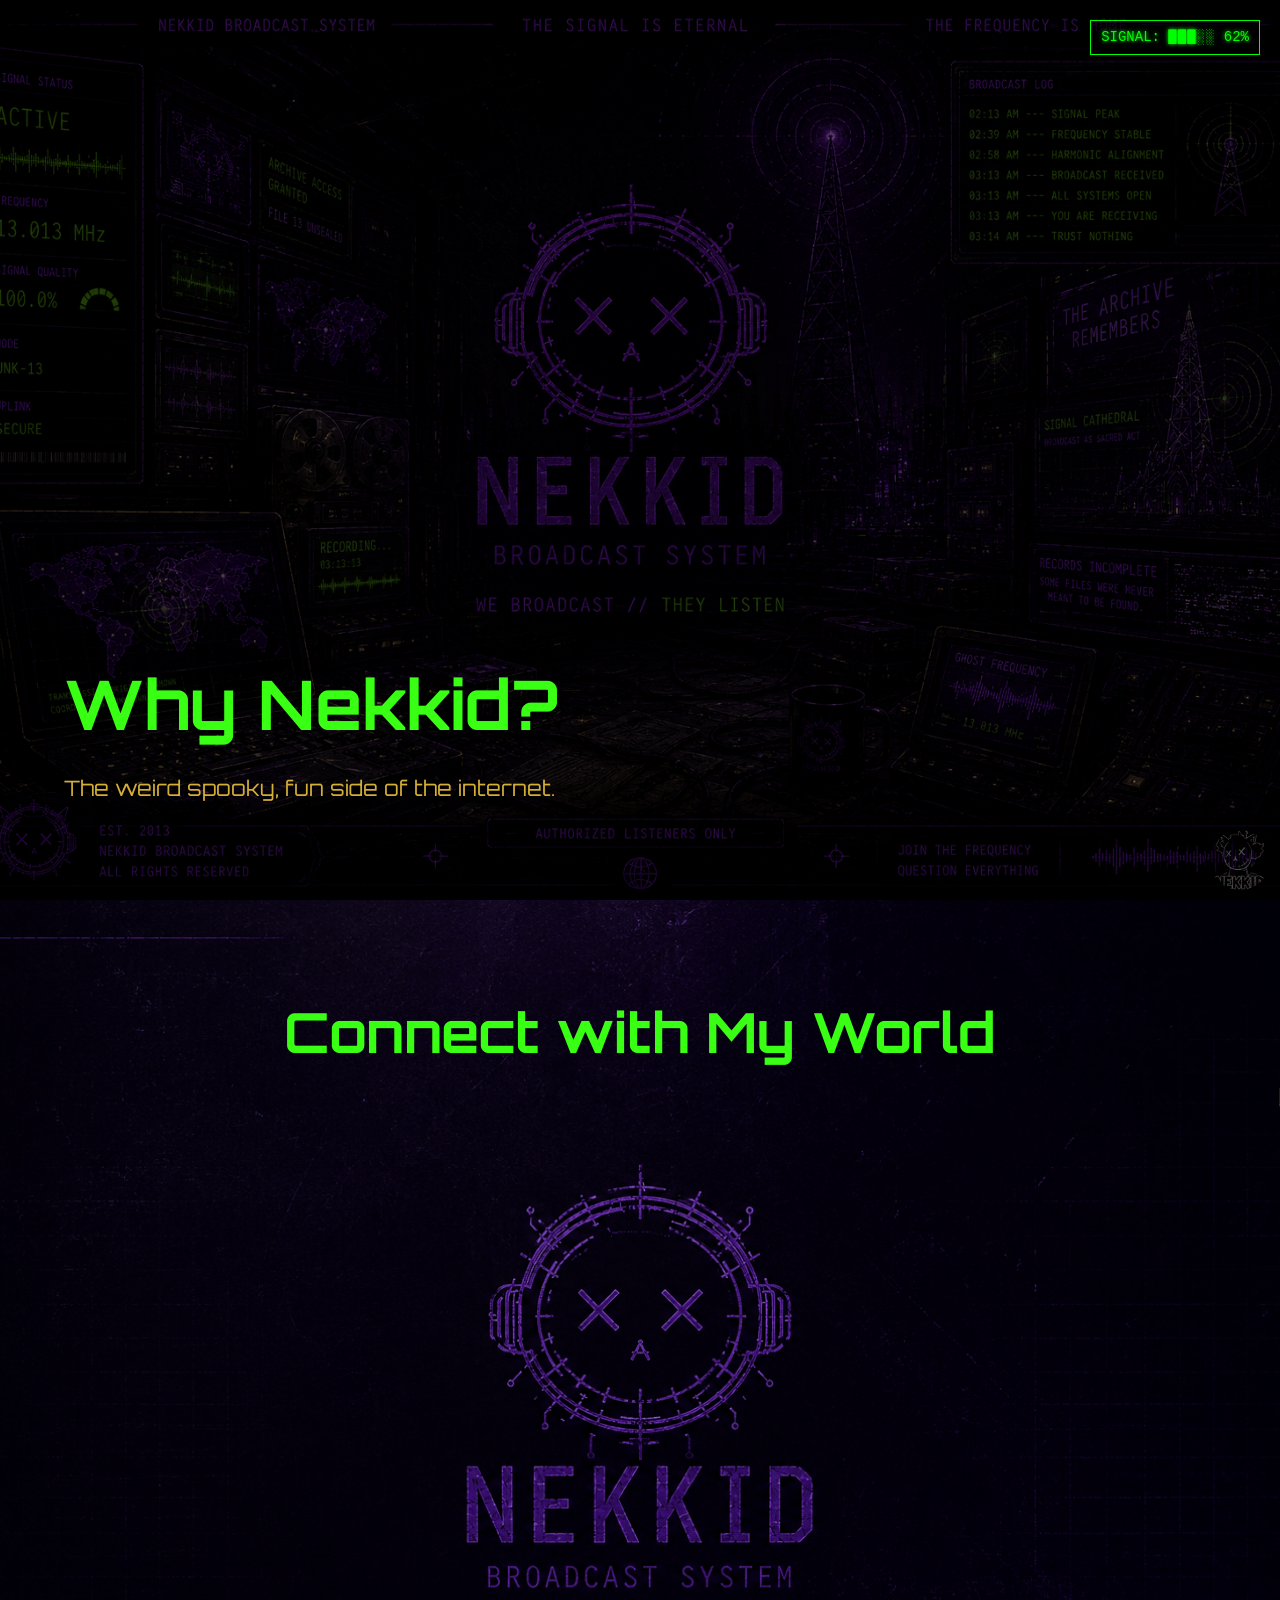
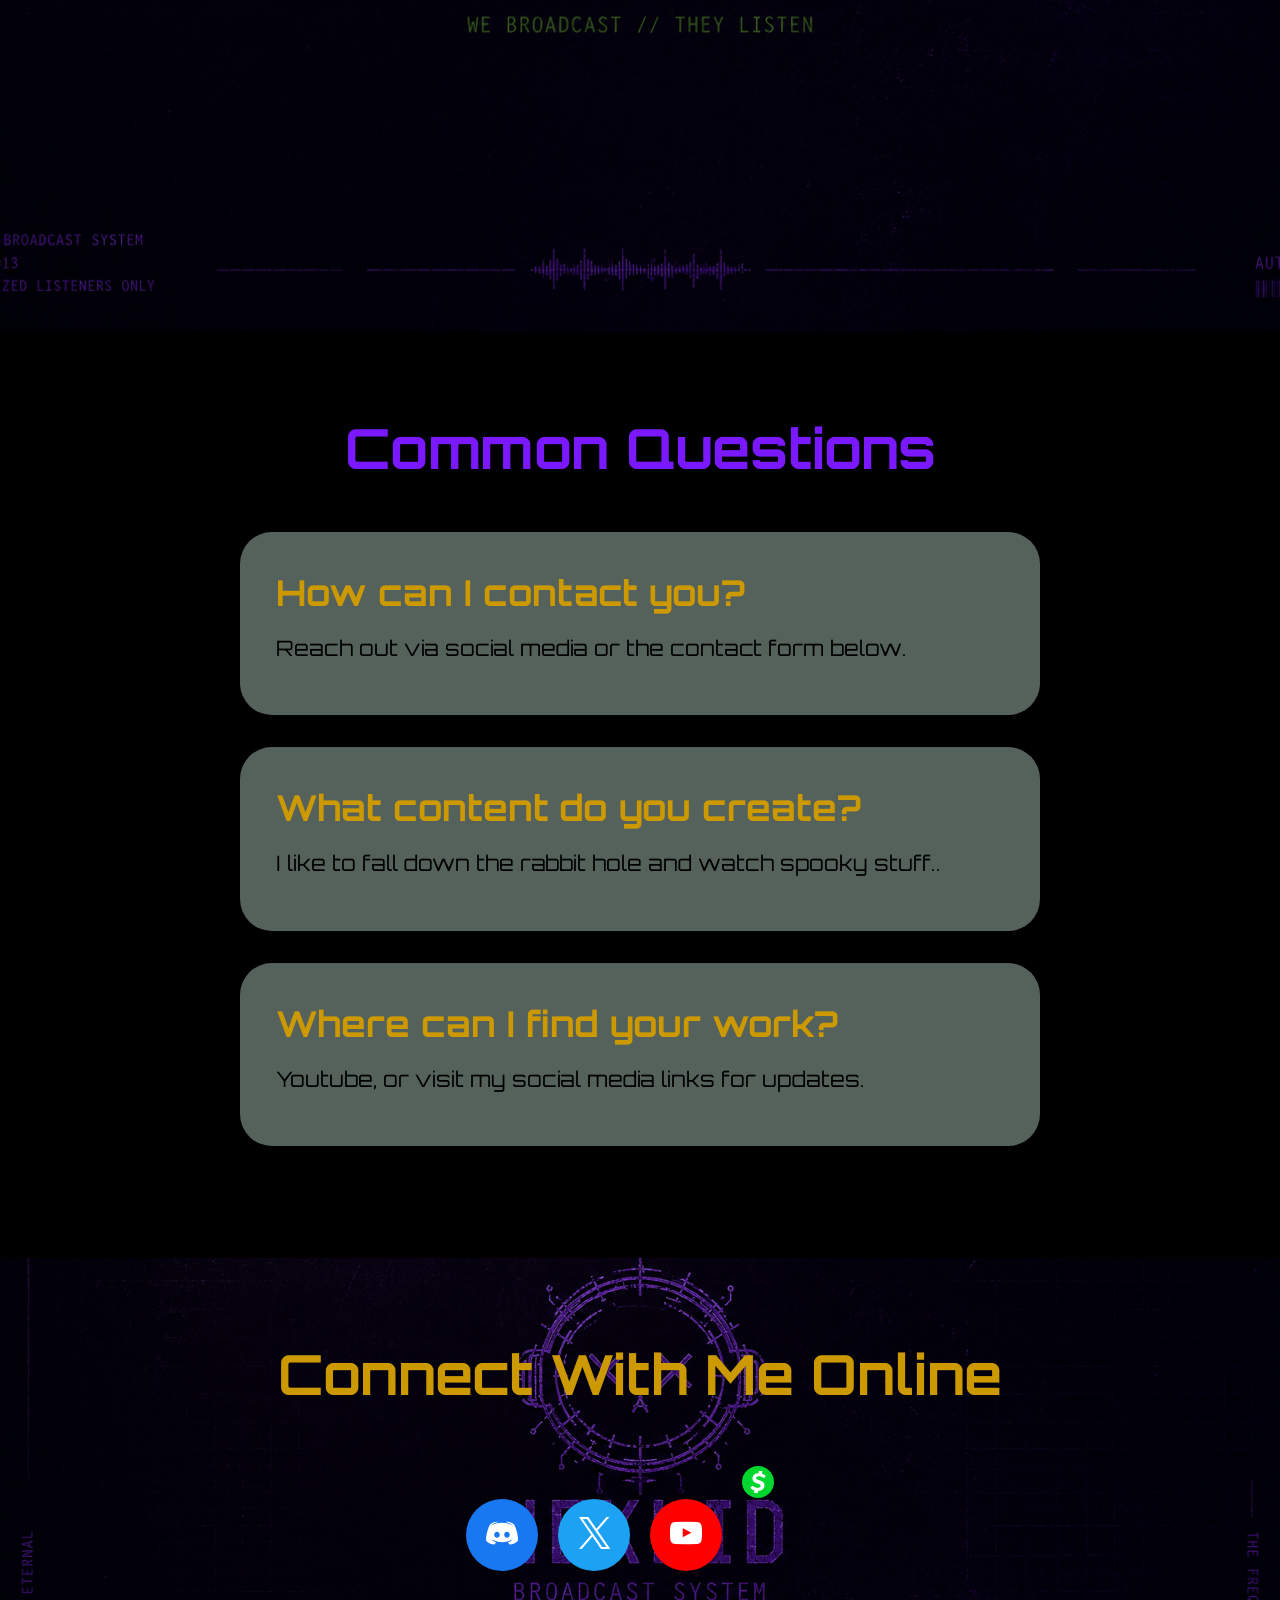
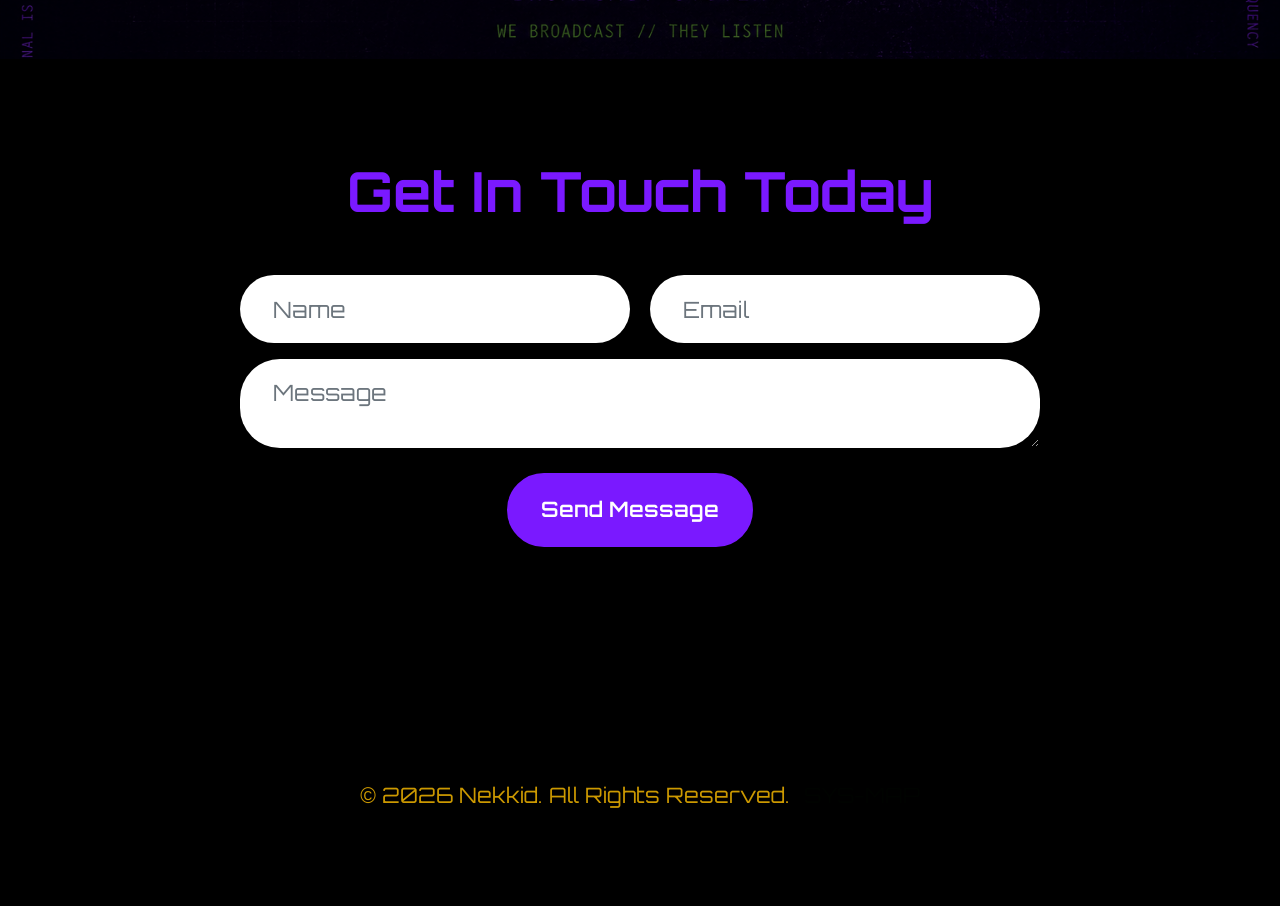
<file: index.html>
<!DOCTYPE html>
<html>
<head>
  <meta charset="UTF-8">
  <meta http-equiv="X-UA-Compatible" content="IE=edge">
  <meta name="viewport" content="width=device-width, initial-scale=1, minimum-scale=1">
  <link rel="shortcut icon" href="assets/images/nekkid-logo-206x116.png" type="image/x-icon">
  <meta name="description" content="A quiet corner of the web for Nekkid — stay connected, stay tuned, watch the signal.">
<meta property="og:title" content="Nekkid — Signal Channel">
<meta property="og:description" content="A quiet corner of the web for Nekkid — stay connected, stay tuned, watch the signal.">
<meta property="og:image" content="https://nekkid.lol/assets/images/nekkid-logo-206x116.png">
<meta property="og:url" content="https://nekkid.lol">
<meta property="og:type" content="website">
<meta name="twitter:card" content="summary_large_image">
<meta name="twitter:title" content="Nekkid — Signal Channel">
<meta name="twitter:description" content="A quiet corner of the web for Nekkid — stay connected, stay tuned, watch the signal.">
<meta name="twitter:image" content="https://nekkid.lol/assets/images/nekkid-logo-206x116.png">


  <title>NEKKID BROADCAST SYSTEM</title>
  <link rel="stylesheet" href="assets/bootstrap/css/bootstrap.min.css">
  <link rel="stylesheet" href="assets/parallax/jarallax.css">
  <link rel="stylesheet" href="assets/socicon/css/styles.css">
  <link rel="stylesheet" href="assets/theme/css/style.css">
  <link rel="preload" href="https://fonts.googleapis.com/css?family=Orbitron:400,500,600,700,800,900&display=swap" as="style" onload="this.onload=null;this.rel='stylesheet'">
  <noscript><link rel="stylesheet" href="https://fonts.googleapis.com/css?family=Orbitron:400,500,600,700,800,900&display=swap"></noscript>
  <link rel="preload" as="style" href="assets/mobirise/css/mbr-additional.css?v=Ts0HDG">
  <link rel="stylesheet" href="assets/mobirise/css/mbr-additional.css?v=Ts0HDG" type="text/css">

  <!-- ⭐ CRT Terminal + Easter Egg CSS -->
  <style>
    /* CRT-style terminal overlay */
    #hack-overlay {
      position: fixed;
      inset: 0;
      background: black;
      color: #0f0;
      font-family: monospace;
      padding: 20px;
      z-index: 99999;
      overflow-y: auto;
      white-space: pre-wrap;
      display: none;
      text-shadow: 0 0 4px #0f0;
      animation: crt-flicker 0.15s infinite;
    }

    /* Scanline overlay */
    #hack-overlay::after {
      content: "";
      position: absolute;
      inset: 0;
      background: repeating-linear-gradient(
        to bottom,
        rgba(0, 255, 0, 0.05) 0px,
        rgba(0, 255, 0, 0.05) 2px,
        rgba(0, 0, 0, 0.15) 3px
      );
      pointer-events: none;
      z-index: 100000;
    }

    /* Flicker animation */
    @keyframes crt-flicker {
      0% { opacity: 0.97; }
      50% { opacity: 1; }
      100% { opacity: 0.96; }
    }

    #hack-trigger:hover {
      opacity: 0.5;
      transition: opacity 0.3s;
    }

    /* Broadcast button styling */
    #broadcast-btn {
      display:none;
      margin-top:20px;
      padding:10px 20px;
      background:black;
      color:#0f0;
      border:1px solid #0f0;
      font-family:monospace;
      cursor:pointer;
      text-shadow:0 0 4px #0f0;
    }

    #broadcast-btn:hover {
      background: rgba(0,255,0,0.1);
    }

    /* Boost Signal button styling */
    #signal-btn {
      color: #0f0;
      background: transparent;
      border: 1px solid #0f0;
      padding: 8px 16px;
      font-family: monospace;
      text-shadow: 0 0 4px #0f0;
      cursor: pointer;
    }

    #signal-btn:hover {
      background: rgba(0, 255, 0, 0.1);
    }
    /* Blinking green terminal cursor */
#terminal-cursor {
  display: inline-block;
  width: 10px;
  height: 18px;
  background: #0f0;
  margin-left: 4px;
  animation: blink 0.8s steps(1) infinite;
}

@keyframes blink {
  0% { opacity: 1; }
  50% { opacity: 0; }
  100% { opacity: 1; }
}

    #broadcast-online-overlay {
  position: fixed;
  inset: 0;
  background: black;
  color: #0f0;
  font-family: monospace;
  font-size: 48px;
  display: flex;
  align-items: center;
  justify-content: center;
  text-shadow: 0 0 8px #0f0;
  z-index: 100000;
  opacity: 0;
  pointer-events: none;
  transition: opacity 2s ease-out;
}

#system-popup {
  position: fixed;
  bottom: 40px;
  right: 40px;
  background: black;
  color: #0f0;
  font-family: monospace;
  padding: 20px 30px;
  border: 1px solid #0f0;
  text-shadow: 0 0 6px #0f0;
  box-shadow: 0 0 12px #0f0;
  opacity: 0;
  z-index: 999999;
  pointer-events: none;
  transition: opacity 1.5s ease;
}
#signal-meter {
  position: fixed;
  top: 20px;
  right: 20px;
  font-family: monospace;
  color: #0f0;
  background: rgba(0,0,0,0.6);
  padding: 6px 10px;
  border: 1px solid #0f0;
  text-shadow: 0 0 4px #0f0;
  z-index: 99999;
  font-size: 14px;
  pointer-events: auto;
cursor: default;
}

#signal-bar {
  letter-spacing: 1px;
}

    
  </style>
</head>

<body>

  <!-- ⭐ Your existing site content stays untouched -->

  <section data-bs-version="5.1" class="header18 cid-vlLfguI7gG mbr-fullscreen mbr-parallax-background" id="hero-15-vlLfguI7gG">
    <div class="mbr-overlay" style="opacity: 0.5; background-color: rgb(0, 0, 0);"></div>
    <div class="container-fluid">
      <div class="row">
        <div class="content-wrap col-12 col-md-12">
          <h1 class="mbr-section-title mbr-fonts-style mbr-white mb-4 display-1"><strong>Why Nekkid?</strong></h1>
          <p class="mbr-fonts-style mbr-text mbr-white mb-4 display-7">The weird spooky, fun side of the internet.</p>
        </div>
      </div>
    </div>
  </section>

  <section data-bs-version="5.1" class="video04 cid-vlLfguIC0b" id="video-6-vlLfguIC0b">
    <div class="container">
      <div class="mbr-section-head mb-5">
        <h4 class="mbr-section-title mbr-fonts-style mb-0 mt-0 display-2"><strong>Connect with My World</strong></h4>
      </div>
      <div class="row justify-content-center">
        <div class="col-12 col-md-10 video-block">
          <div class="video-wrapper">
            <iframe class="mbr-embedded-video" src="https://www.youtube.com/embed/sktNZAOjI3E?rel=0&amp;amp;&amp;showinfo=0&amp;autoplay=0&amp;loop=0" width="1280" height="720" frameborder="0" allowfullscreen></iframe>
          </div>
        </div>
      </div>
    </div>
  </section>

  <section data-bs-version="5.1" class="list05 cid-vlLfguIzVH" id="faq-3-vlLfguIzVH">
    <div class="container">
      <div class="col-12 mb-5 content-head">
        <h3 class="mbr-section-title mbr-fonts-style align-center mb-0 display-2"><strong>Common Questions</strong></h3>
      </div>
      <div class="row justify-content-center ">
        <div class="col-12 col-lg-8">
          <div class="item features-without-image col-12 active">
            <div class="item-wrapper">
              <h5 class="mbr-card-title mbr-fonts-style mt-0 mb-3 display-5"><strong>How can I contact you?</strong></h5>
              <p class="mbr-text mbr-fonts-style mt-0 mb-3 display-7">Reach out via social media or the contact form below.</p>
            </div>
          </div>
          <div class="item features-without-image col-12">
            <div class="item-wrapper">
              <h5 class="mbr-card-title mbr-fonts-style mt-0 mb-3 display-5"><strong>What content do you create?</strong></h5>
              <p class="mbr-text mbr-fonts-style mt-0 mb-3 display-7">I like to fall down the rabbit hole and watch spooky stuff..</p>
            </div>
          </div>
          <div class="item features-without-image col-12">
            <div class="item-wrapper">
              <h5 class="mbr-card-title mbr-fonts-style mt-0 mb-3 display-5"><strong>Where can I find your work?</strong></h5>
              <p class="mbr-text mbr-fonts-style mt-0 mb-3 display-7">Youtube, or visit my social media links for updates.</p>
            </div>
          </div>
        </div>
      </div>
    </div>
  </section>

  <section data-bs-version="5.1" class="social4 cid-vlLfguJOU7" id="follow-us-1-vlLfguJOU7">
    <div class="container">
      <div class="media-container-row">
        <div class="col-12">
          <h3 class="mbr-section-title align-center mb-5 mbr-fonts-style display-2"><strong>Connect With Me Online</strong></h3>
          <div class="social-list align-center">
            <a class="iconfont-wrapper bg-facebook m-2" target="_blank" href="https://discord.gg/3tuPw5ppN">
              <span class="socicon-discord socicon"></span>
            </a>
            <a class="iconfont-wrapper bg-twitter m-2" href="https://x.com/NekkidManhole" target="_blank">
              <span class="socicon-twitter socicon"></span>
            </a>
            <a class="iconfont-wrapper bg-youtube m-2" href="https://www.youtube.com/@nekkidmanhole" target="_blank">
              <span class="socicon-youtube socicon"></span>
            </a>
            <a class="iconfont-wrapper m-2" target="_blank" href="https://cash.app/$IamGuac">
              <img src="assets/images/cashlogo.png" style="width:32px; height:32px; border-radius:6px;">
            </a>
          </div>
        </div>
      </div>
    </div>
  </section>

  <section data-bs-version="5.1" class="form5 cid-vlLfguJXa8" id="contact-form-2-vlLfguJXa8">
    <div class="container">
      <div class="row justify-content-center">
        <div class="col-12 content-head">
          <div class="mbr-section-head mb-5">
            <h3 class="mbr-section-title mbr-fonts-style align-center mb-0 display-2"><strong>Get In Touch Today</strong></h3>
          </div>
        </div>
      </div>
      <div class="row justify-content-center">
        <div class="col-lg-8 mx-auto mbr-form" data-form-type="formoid">
          <form action="https://mobirise.eu/" method="POST" class="mbr-form form-with-styler" data-form-title="Form Name">
            <div class="dragArea row">
              <div class="col-md col-sm-12 form-group mb-3" data-for="name">
                <input type="text" name="name" placeholder="Name" class="form-control">
              </div>
              <div class="col-md col-sm-12 form-group mb-3" data-for="email">
                <input type="email" name="email" placeholder="Email" class="form-control">
              </div>
              <div class="col-12 form-group mb-3" data-for="textarea">
                <textarea name="textarea" placeholder="Message" class="form-control"></textarea>
              </div>
              <div class="col-lg-12 col-md-12 col-sm-12 align-center mbr-section-btn">
                <button type="submit" class="btn btn-primary display-7">Send Message</button>
              </div>
            </div>
          </form>
        </div>
      </div>
    </div>
  </section>

  <section data-bs-version="5.1" class="footer3 cid-vlLfguKnWs" once="footers" id="footer-3-vlLfguKnWs">
    <div class="container">
      <div class="row">
        <div class="col-12 mt-4">
         <p class="mbr-fonts-style copyright display-7">
  © 2026 Nekkid. All Rights Reserved.
  <span style="opacity:0.25; margin-left:8px;">
    <a href="/map/" style="color:#010f01; text-decoration:none; opacity:0.85">SYS-MAP</a>
  </span>
</p>

        </div>
      </div>
    </div>
  </section>
  
<div id="system-popup">
  >>> YOU HAVE BEEN OBSERVED, |THEY ARE WATCHING|  

  <span id="map-secret" style="opacity:0; display:block; margin-top:6px; font-size:12px; transition:opacity 0.3s;">
    REF: <a href="/map" style="color:#0f0; text-decoration:none;">0x4D4150</a>
  </span>
</div>

<script>
  const popup = document.getElementById("system-popup");
  const secret = document.getElementById("map-secret");

  popup.addEventListener("mouseenter", () => secret.style.opacity = 0.25);
  popup.addEventListener("mouseleave", () => secret.style.opacity = 0);
</script>



  <!-- ⭐ Logo Trigger for Easter Egg -->
  <img id="hack-trigger" 
       src="assets/images/nekkid-logo-206x116.png" 
       style="position:fixed; bottom:10px; right:10px; width:60px; opacity:0.33; cursor:pointer; z-index:9999;">

  <!-- ⭐ CRT Terminal + Signal Interference Clicker + Broadcast Button -->
  <div id="hack-overlay">
    <pre id="hack-output"></pre>
    <div id="terminal-cursor"></div>


    <!-- Signal Interference Clicker -->
    <div id="clicker-game" style="display:none; text-align:center; margin-top:20px;">
      <h2>Signal Interference</h2>
      <p>Signal Strength: <span id="signal-count">0%</span></p>
      <button id="signal-btn">Boost Signal</button>
      <p id="upgrade-msg"></p>
    </div>

    <!-- Broadcast Button -->
    <button id="broadcast-btn">Initiate Broadcast</button>

    <!-- Numbers Station Audio -->
    <audio id="numbers-audio" src="assets/Audio/a3w4v3.mp3"></audio>
  </div>

 <!-- Full-screen BROADCAST ONLINE overlay -->
<div id="broadcast-online-overlay">
  >>> BROADCAST ONLINE
</div>


  <!-- ⭐ Easter Egg JavaScript -->
  <script>
    const hackTrigger = document.getElementById("hack-trigger");
    const hackOverlay = document.getElementById("hack-overlay");
    const hackOutput = document.getElementById("hack-output");

    const clicker = document.getElementById("clicker-game");
    const signalCount = document.getElementById("signal-count");
    const signalBtn = document.getElementById("signal-btn");
    const upgradeMsg = document.getElementById("upgrade-msg");

    const broadcastBtn = document.getElementById("broadcast-btn");
    const audio = document.getElementById("numbers-audio");

    let signal = 0;
    let multiplier = 1;

    // Start terminal
    hackTrigger.addEventListener("click", () => {
      hackOverlay.style.display = "block";
      hackOutput.textContent = "";
      clicker.style.display = "none";
      broadcastBtn.style.display = "none";
      signal = 0;
      multiplier = 1;
      signalCount.textContent = "0%";
      upgradeMsg.textContent = "";

      let lines = 0;

      const interval = setInterval(() => {
        const messages = [
          "TUNING FREQUENCY 13.013 MHz...",
          "SIGNAL BAND DETECTED...",
          "UNAUTHORIZED BANDWIDTH ACCESS...",
          "BOOSTING TRANSMISSION POWER...",
          "SCANNING NEARBY TOWERS...",
          "ENCRYPTION BYPASS ATTEMPT...",
          "STATIC INTERFERENCE RISING...",
          "LOCATING SOURCE OF TRANSMISSION...",
          "AMPLIFYING CARRIER WAVE...",
          "ATTEMPTING TO OVERWRITE SIGNAL..."
        ];

        hackOutput.textContent += messages[Math.floor(Math.random() * messages.length)] + "\n";
        hackOutput.scrollTop = hackOutput.scrollHeight;
        lines++;

        if (lines > 25) {
          clearInterval(interval);
          hackOutput.textContent += "\n>>> SIGNAL LOCKED\n>>> MANUAL BOOST REQUIRED\n\n";
          clicker.style.display = "block";
        }
      }, 120);
    });

    // ESC closes terminal
    document.addEventListener("keydown", (e) => {
      if (e.key === "Escape") {
        hackOverlay.style.display = "none";
        audio.pause();
        audio.currentTime = 0;
      }
    });

    // Clicker logic + Transmission Lost ending
    signalBtn.addEventListener("click", () => {
      signal += multiplier;
      signalCount.textContent = signal + "%";

      if (signal === 10) {
        multiplier = 2;
        upgradeMsg.textContent = "Unauthorized Frequency Detected…";
      }

      if (signal === 50) {
        multiplier = 5;
        upgradeMsg.textContent = "Broadcast Override Successful.";
      }

      if (signal === 100) {
        upgradeMsg.textContent = "They Are Listening.";

        setTimeout(() => {
          hackOutput.textContent += "\n>>> WARNING: SIGNAL ENCRYPTION ACTIVE\n";
        }, 500);

        setTimeout(() => {
          hackOutput.textContent += ">>> TRANSMISSION FREQUENCY HIJACKED\n";
        }, 1200);

        // Show broadcast button
        setTimeout(() => {
          broadcastBtn.style.display = "inline-block";
        }, 2000);
      }
    });

    // Broadcast button logic
    broadcastBtn.addEventListener("click", () => {
      audio.loop = false;
      audio.currentTime = 0;
      audio.volume = 0.6; // set volume to 60%
      audio.play();

      hackOutput.textContent += "\n>>> BROADCAST CHANNEL OPENED\n";
      hackOutput.textContent += ">>> SENDING MESSAGE...\n";

      clicker.style.display = "none";
      broadcastBtn.style.display = "none";
    });
    
    audio.addEventListener("ended", () => {
  const overlay = document.getElementById("broadcast-online-overlay");

  // Fade in BROADCAST ONLINE
  overlay.style.opacity = "1";

  // Fade out after 2 seconds
  setTimeout(() => {
    overlay.style.opacity = "0";
  }, 2000);

  // Close terminal after fade-out completes
  setTimeout(() => {
    hackOverlay.style.display = "none";
    audio.currentTime = 0; // reset audio
  }, 4000);
});


    function updateCursorPosition() {
  const cursor = document.getElementById("terminal-cursor");
  const output = document.getElementById("hack-output");
      

  // Move cursor to end of terminal text
  cursor.style.position = "relative";
  cursor.style.top = "0px";
  cursor.style.left = "0px";

  // Force cursor to follow the text as it grows
  hackOverlay.scrollTop = hackOverlay.scrollHeight;
}

// Update cursor every 100ms
setInterval(updateCursorPosition, 100);

// Show popup after 5 minutes (300,000 ms)
setTimeout(() => {
  const popup = document.getElementById("system-popup");
  popup.style.opacity = "1";

  // Optional: fade out after 10 seconds
  setTimeout(() => {
    popup.style.opacity = "0";
  }, 20000);

}, 100000);

function updateSignalMeter() {
  const bar = document.getElementById("signal-bar");
  const value = document.getElementById("signal-value");

  // Random signal between 20% and 98%
  let signal = Math.floor(Math.random() * 78) + 20;

  // Build bar (5 segments)
  let filled = Math.floor(signal / 20);
  let barStr = "";

  for (let i = 0; i < 5; i++) {
    barStr += i < filled ? "█" : "░";
  }

  // Occasionally glitch
  if (Math.random() < 0.05) {
    barStr = "▒▒▒▒▒";
    value.textContent = "??%";
  } else {
    value.textContent = signal + "%";
  }

  bar.textContent = barStr;
}

// Update every 3–6 seconds randomly
setInterval(updateSignalMeter, Math.random() * 3000 + 3000);

// Initial draw
updateSignalMeter();

    
  </script>

<div id="signal-meter" onclick="window.location='/broadcast';">
  SIGNAL: <span id="signal-bar">███░░</span> <span id="signal-value">62%</span>
</div>




</body>
</html>
</file>
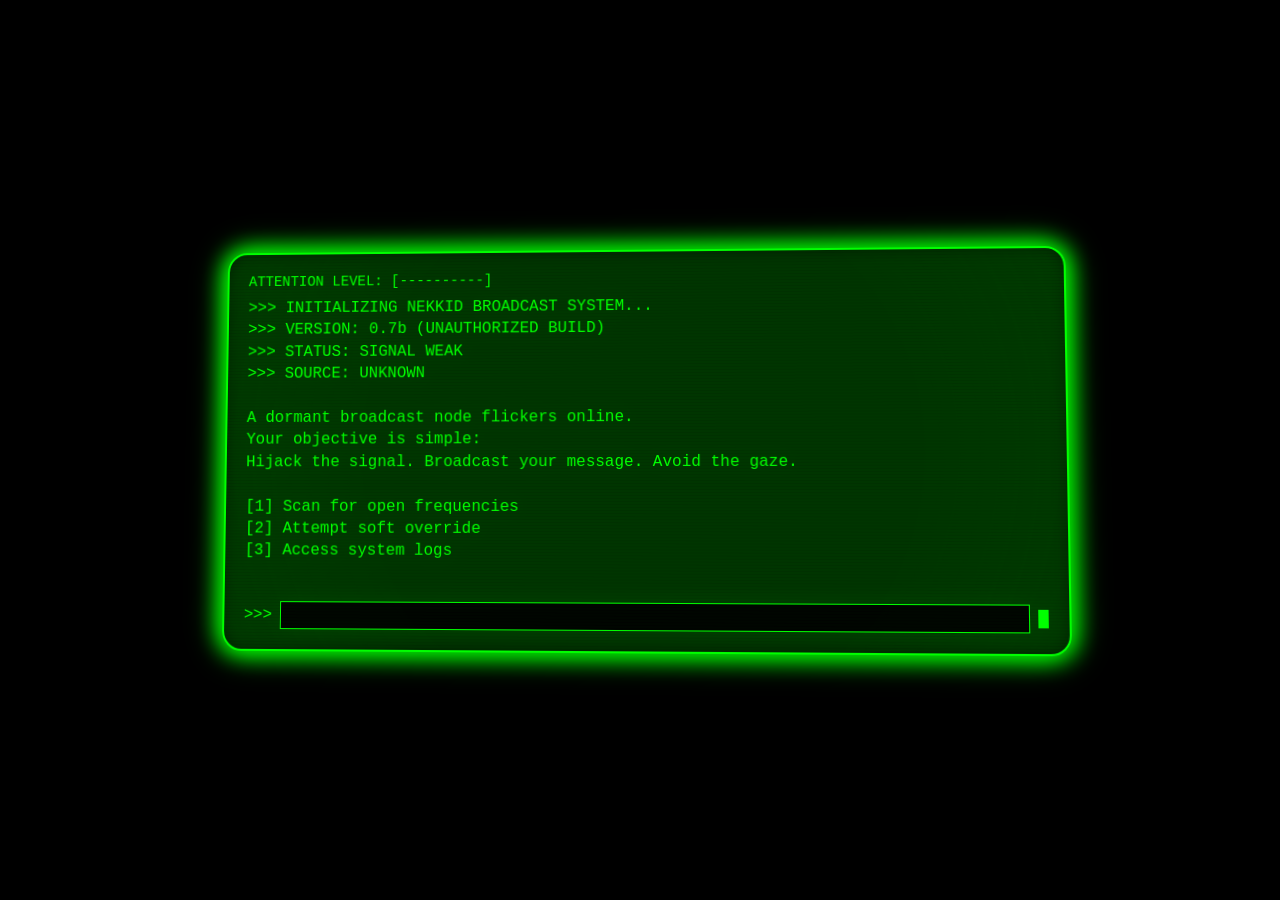
<file: broadcast/index.html>
<!DOCTYPE html>
<html lang="en">
<head>
  <meta charset="UTF-8">
  <title>NEKKID BROADCAST SYSTEM v0.7b</title>
  <meta name="viewport" content="width=device-width, initial-scale=1">

  <style>
    body {
      margin: 0;
      background: #000;
      color: #0f0;
      font-family: "Courier New", monospace;
      display: flex;
      justify-content: center;
      align-items: center;
      min-height: 100vh;
    }

    /* CRT box */
    .crt {
      position: relative;
      z-index: 1;
      background: rgba(0, 0, 0, 0.75);
      width: 90%;
      max-width: 800px;
      border: 2px solid #0f0;
      padding: 20px;
      overflow: hidden;
      box-shadow: 0 0 25px #0f0;
      border-radius: 20px;

      /* CURVED CRT EFFECT */
      transform: perspective(900px) rotateX(2deg) rotateY(-2deg);
      filter: drop-shadow(0 0 10px #0f0);
    }

    /* Scanlines */
    .crt::before {
      content: "";
      position: absolute;
      inset: 0;
      pointer-events: none;
      background: repeating-linear-gradient(
        to bottom,
        rgba(0,255,0,0.05) 0px,
        rgba(0,255,0,0.05) 2px,
        rgba(0,0,0,0.2) 3px
      );
      opacity: 0.4;
      mix-blend-mode: screen;
    }

    /* Glow vignette */
    .crt::after {
      content: "";
      position: absolute;
      inset: 0;
      pointer-events: none;
      background: radial-gradient(circle, transparent 60%, rgba(0,255,0,0.15) 100%);
      mix-blend-mode: overlay;
    }

    #output {
      white-space: pre-wrap;
      line-height: 1.4;
      min-height: 300px;
    }

    #status-bar {
      margin-bottom: 8px;
      font-size: 0.9rem;
    }

    #input-line {
      display: flex;
      align-items: center;
      gap: 8px;
      margin-top: 8px;
    }

    #command {
      flex: 1;
      background: #000;
      border: 1px solid #0f0;
      color: #0f0;
      padding: 4px 6px;
      font-family: inherit;
      font-size: 0.95rem;
    }

    #command:focus {
      outline: none;
      box-shadow: 0 0 8px #0f0;
    }

    /* Cursor */
    #cursor {
      width: 10px;
      height: 18px;
      background: #0f0;
      animation: blink 0.8s steps(1) infinite;
      pointer-events: none;
    }

    @keyframes blink {
      0% { opacity: 1; }
      50% { opacity: 0; }
      100% { opacity: 1; }
    }

    /* Glitch */
    .glitch {
      animation: glitch 0.15s linear 1;
    }

    @keyframes glitch {
      0% { transform: translate(0,0); }
      25% { transform: translate(-1px,0); }
      50% { transform: translate(1px,0); }
      75% { transform: translate(0,-1px); }
      100% { transform: translate(0,0); }
    }

    /* Terminal button */
    .terminal-button {
      display: inline-block;
      margin-top: 20px;
      padding: 8px 14px;
      border: 1px solid #0f0;
      color: #0f0;
      background: transparent;
      font-family: "Courier New", monospace;
      cursor: pointer;
      text-decoration: none;
      transition: 0.2s;
    }

    .terminal-button:hover {
      background: rgba(0,255,0,0.15);
      box-shadow: 0 0 10px #0f0;
    }

    /* Mobile broadcast button */
    #mobileBroadcast {
      width: 100%;
      margin-top: 15px;
      text-align: center;
      display: none;
    }
  </style>
</head>

<body>
  <div class="crt" id="crt">

    <div id="status-bar">
      <span class="meter-label">ATTENTION LEVEL:</span>
      <span id="attention-meter">[----------]</span>
    </div>

    <div id="output"></div>

    <div id="input-line">
      <span>&gt;&gt;&gt;</span>
      <input id="command" type="text" autocomplete="off" spellcheck="false">
      <div id="cursor"></div>
    </div>

    <!-- MOBILE BROADCAST BUTTON -->
    <button id="mobileBroadcast" class="terminal-button">BROADCAST</button>

  </div>

<script>
  const outputEl = document.getElementById("output");
  const commandEl = document.getElementById("command");
  const cursorEl = document.getElementById("cursor");
  const attentionEl = document.getElementById("attention-meter");
  const crtEl = document.getElementById("crt");
  const mobileBtn = document.getElementById("mobileBroadcast");

  let attention = 0;
  let state = "boot";
  let logsUnlocked = false;
  let finalReady = false;
  let ended = false;

  function updateCursor() {
    const width = commandEl.value.length * 9;
    cursorEl.style.transform = `translateX(${width}px)`;
  }
  commandEl.addEventListener("input", updateCursor);

  function clearScreen() {
    outputEl.textContent = "";
  }

  function append(text, glitch = false) {
    outputEl.textContent += text + "\n";
    if (glitch) {
      crtEl.classList.add("glitch");
      setTimeout(() => crtEl.classList.remove("glitch"), 150);
    }
  }

  function setAttention(delta) {
    attention = Math.max(0, Math.min(10, attention + delta));
    attentionEl.textContent =
      "[" + "#".repeat(attention) + "-".repeat(10 - attention) + "]";

    if (attention >= 8 && !ended)
      append(">>> WARNING: THE GAZE IS SHIFTING TOWARD THIS CHANNEL.", true);

    if (attention >= 10 && !ended)
      endLockedOut();
  }

  function bootSequence() {
    clearScreen();
    append(">>> INITIALIZING NEKKID BROADCAST SYSTEM...");
    append(">>> VERSION: 0.7b (UNAUTHORIZED BUILD)");
    append(">>> STATUS: SIGNAL WEAK");
    append(">>> SOURCE: UNKNOWN\n");
    append("A dormant broadcast node flickers online.");
    append("Your objective is simple:");
    append("Hijack the signal. Broadcast your message. Avoid the gaze.\n");
    showChoices([
      "Scan for open frequencies",
      "Attempt soft override",
      "Access system logs"
    ]);
    state = "hub";
  }

  function showChoices(list) {
    list.forEach((c, i) => append(`[${i+1}] ${c}`));
    append("");
  }

  function hubReturn() {
    commandEl.readOnly = false;
    commandEl.disabled = false;

    append("You are back at the main node.\n");

    if (!finalReady) {
      showChoices([
        "Scan for open frequencies",
        "Attempt soft override",
        "Access system logs"
      ]);
      state = "hub";
    } else {
      showChoices([
        "Compose final transmission",
        "Review system logs",
        "Abort and disconnect"
      ]);
      state = "finalHub";
    }
  }

  function handleHubChoice(c) {
    if (c === "1") return scanFrequencies();
    if (c === "2") return softOverride();
    if (c === "3") return accessLogs();
    append(">>> INVALID INPUT.");
  }

  function scanFrequencies() {
    clearScreen();
    setAttention(1);
    append(">>> SCANNING FREQUENCIES...");
    append(">>> MULTIPLE CHANNELS DETECTED.\n");
    append("You detect suppressed activity on:");
    append("- LAYER 3: intermittent bursts.");
    append("- LAYER 7: continuous low hum.\n");
    showChoices([
      "Focus on LAYER 3 anomalies",
      "Probe LAYER 7 suppression field",
      "Return to main node"
    ]);
    state = "scan";
  }

  function handleScanChoice(c) {
    if (c === "1") return scanL3();
    if (c === "2") return scanL7();
    if (c === "3") return hubReturn();
    append(">>> INVALID INPUT.");
  }

  function scanL3() {
    clearScreen();
    setAttention(1);
    append(">>> FOCUSING ON LAYER 3...");
    append("A fragment slips through:");
    append("\"...they're not what they—\"\n");
    showChoices([
      "Try to reconstruct fragment",
      "Mark channel for later",
      "Return to main node"
    ]);
    state = "scanL3";
  }

  function handleScanL3Choice(c) {
    if (c === "1") {
      clearScreen();
      setAttention(2);
      append(">>> RECONSTRUCTING...");
      append("\"THEY ARE NOT WHAT THEY CLAIM\"");
      logsUnlocked = true;
      return hubReturn();
    }
    if (c === "2") {
      clearScreen();
      append(">>> CHANNEL MARKED.\n");
      return hubReturn();
    }
    if (c === "3") return hubReturn();
    append(">>> INVALID INPUT.");
  }

  function scanL7() {
    clearScreen();
    setAttention(2);
    append(">>> PROBING LAYER 7...");
    append("Something is watching.\n");
    showChoices([
      "Push deeper",
      "Retreat to main node"
    ]);
    state = "scanL7";
  }

  function handleScanL7Choice(c) {
    if (c === "1") {
      clearScreen();
      setAttention(3);
      append(">>> PUSHING DEEPER...");
      append("The UI flickers.\n");
      return hubReturn();
    }
    if (c === "2") return hubReturn();
    append(">>> INVALID INPUT.");
  }

  function softOverride() {
    clearScreen();
    setAttention(2);
    append(">>> INITIATING SOFT OVERRIDE...");
    showChoices([
      "Stabilize access",
      "Risk hard override",
      "Return to main node"
    ]);
    state = "soft";
  }

  function handleSoftChoice(c) {
    if (c === "1") {
      clearScreen();
      append(">>> STABILIZING...");
      finalReady = true;
      return hubReturn();
    }
    if (c === "2") return hardOverride();
    if (c === "3") return hubReturn();
    append(">>> INVALID INPUT.");
  }

  function hardOverride() {
    clearScreen();
    setAttention(4);
    append(">>> HARD OVERRIDE...");
    append("Control seized.\n");
    finalReady = true;
    hubReturn();
  }

  function accessLogs() {
    clearScreen();
    setAttention(1);
    append(">>> ACCESSING LOGS...\n");
    append("[LOG 12] Unauthorized pings.");
    append("[LOG 21] Suppression field recalibrated.\n");
    if (logsUnlocked) {
      append("[LOG 44] They're watching.");
      append("[LOG 46] The signal is being held down.\n");
    }
    hubReturn();
  }

  function handleFinalHubChoice(c) {
    if (c === "1") return composeTransmission();
    if (c === "2") return accessLogs();
    if (c === "3") return endAbort();
    append(">>> INVALID INPUT.");
  }

  function composeTransmission() {
    clearScreen();
    setAttention(2);
    append(">>> COMPOSING FINAL TRANSMISSION...");
    append(">>> ATTENTION LEVEL CRITICAL.\n");
    showChoices([
      "They are not what they claim",
      "The signal is being held down",
      "You are being watched"
    ]);
    state = "compose";
  }

  function handleComposeChoice(c) {
    let payload = null;
    if (c === "1") payload = "THEY ARE NOT WHAT THEY CLAIM";
    if (c === "2") payload = "THE SIGNAL IS BEING HELD DOWN";
    if (c === "3") payload = "YOU ARE BEING WATCHED";
    if (!payload) return append(">>> INVALID INPUT.");
    encodedBroadcast(payload);
  }

  function encodedBroadcast(payload) {
    clearScreen();
    setAttention(3);
    append(">>> ENCODING PAYLOAD...");
    const encoded = payload
      .split("")
      .map(ch => {
        const idx = "ABCDEFGHIJKLMNOPQRSTUVWXYZ".indexOf(ch);
        return idx >= 0 ? idx + 1 : "/";
      })
      .join("-");
    append(`RAW: "${payload}"`);
    append(`ENCODED: ${encoded}\n`);
    append(">>> PRESS ENTER TO BROADCAST _");
    cursorEl.style.visibility = "visible";

    // Show mobile button
    mobileBtn.style.display = "block";

    state = "readyToSend";
  }

  function sendBroadcast() {
    // Hide mobile button
    mobileBtn.style.display = "none";

    clearScreen();
    append(">>> TRANSMISSION SENT.");
    append(">>> THE SIGNAL IS OUT THERE NOW.\n");
    append(">>> THE GAZE IS LOCKING ONTO YOUR CHANNEL.\n");
    endSuccess();
  }

  function endSuccess() {
    ended = true;
    append(">>> LINK SEVERED.");
    append(">>> END: SIGNAL ESCAPED.\n");
    append(">>> SESSION TERMINATED.\n");
    outputEl.innerHTML += `<a class="terminal-button" href="/">RETURN TO MAIN PAGE</a>`;
    cursorEl.style.visibility = "hidden";
    commandEl.readOnly = true;
  }

  function endLockedOut() {
    ended = true;
    clearScreen();
    append(">>> ATTENTION LEVEL MAXIMUM.");
    append(">>> END: GAZE FIXED. SIGNAL LOST.\n");
    outputEl.innerHTML += `<a class="terminal-button" href="/">RETURN TO MAIN PAGE</a>`;
    cursorEl.style.visibility = "hidden";
    commandEl.readOnly = true;
  }

  function endAbort() {
    ended = true;
    clearScreen();
    append(">>> MANUAL ABORT.");
    append(">>> END: SILENCE MAINTAINED.\n");
    outputEl.innerHTML += `<a class="terminal-button" href="/">RETURN TO MAIN PAGE</a>`;
    cursorEl.style.visibility = "hidden";
    commandEl.readOnly = true;
  }

  function handleCommand(raw) {
    if (ended) return;

    if (!state) {
      console.warn("State missing, resetting.");
      return bootSequence();
    }

    const c = raw.trim();

    if (state === "boot") return bootSequence();
    if (state === "hub") return handleHubChoice(c);
    if (state === "scan") return handleScanChoice(c);
    if (state === "scanL3") return handleScanL3Choice(c);
    if (state === "scanL7") return handleScanL7Choice(c);
    if (state === "soft") return handleSoftChoice(c);
    if (state === "finalHub") return handleFinalHubChoice(c);
    if (state === "compose") return handleComposeChoice(c);
    if (state === "readyToSend") return sendBroadcast();
  }

  commandEl.addEventListener("keydown", (e) => {
    if (e.key === "Enter") {
      const value = commandEl.value;
      commandEl.value = "";
      updateCursor();

      if (state === "readyToSend") {
        sendBroadcast();
        return;
      }

      handleCommand(value);
    }
  });

  mobileBtn.addEventListener("click", () => {
    if (state === "readyToSend") sendBroadcast();
  });

  bootSequence();
</script>

</body>
</html>
</file>
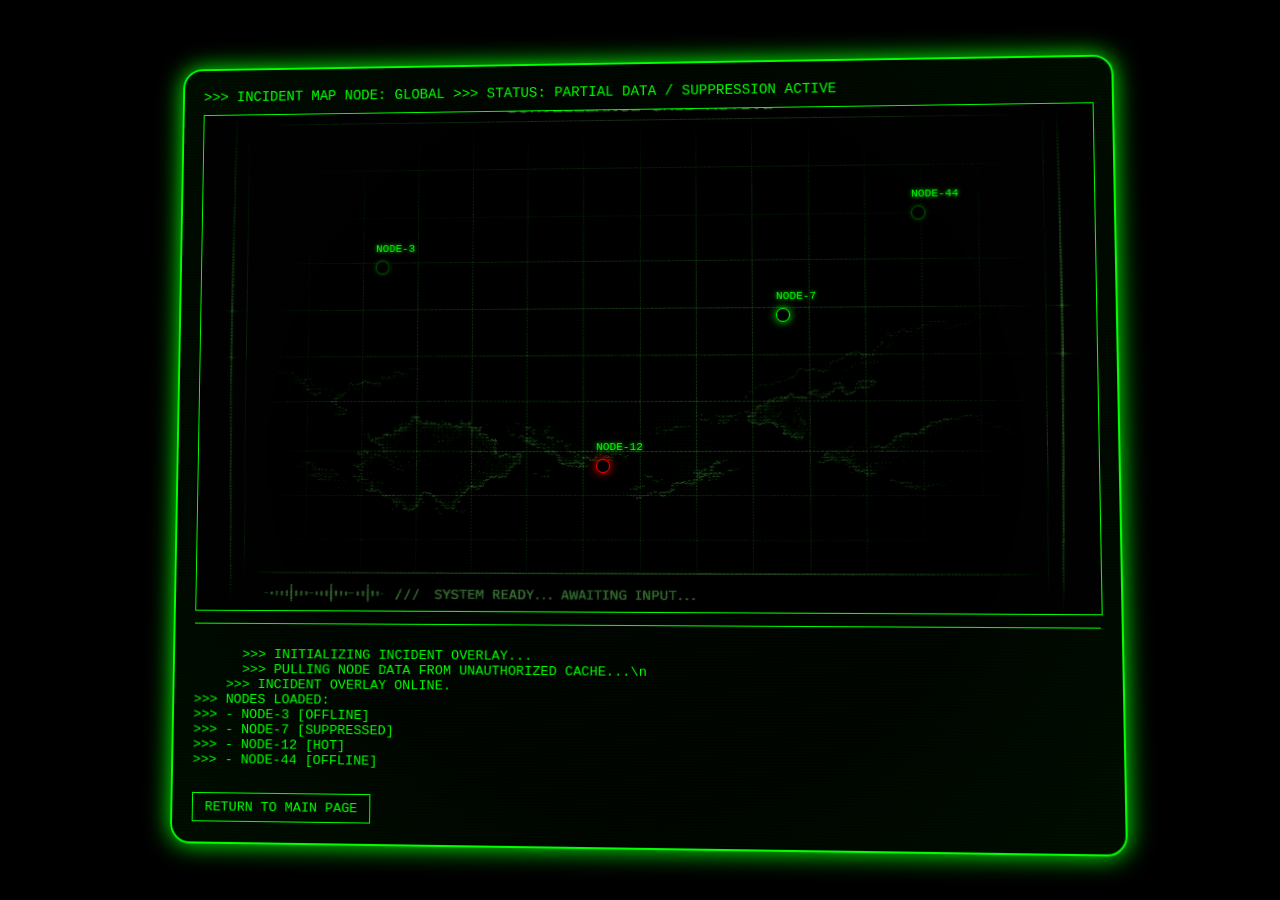
<file: map/index.html>
<!DOCTYPE html>
<html lang="en">
<head>
  <meta charset="UTF-8">
  <title>NEKKID BROADCAST SYSTEM — INCIDENT MAP</title>
  <meta name="viewport" content="width=device-width, initial-scale=1">

  <style>
    body {
      margin: 0;
      background: #000;
      color: #0f0;
      font-family: "Courier New", monospace;
      display: flex;
      justify-content: center;
      align-items: center;
      min-height: 100vh;
    }

    .crt {
      position: relative;
      width: 95%;
      max-width: 900px;
      background: rgba(0, 0, 0, 0.8);
      border: 2px solid #0f0;
      padding: 20px;
      box-shadow: 0 0 25px #0f0;
      border-radius: 20px;
      transform: perspective(900px) rotateX(2deg) rotateY(-2deg);
      overflow: hidden;
    }

    .crt::before {
      content: "";
      position: absolute;
      inset: 0;
      pointer-events: none;
      background: repeating-linear-gradient(
        to bottom,
        rgba(0,255,0,0.05) 0px,
        rgba(0,255,0,0.05) 2px,
        rgba(0,0,0,0.2) 3px
      );
      opacity: 0.4;
      mix-blend-mode: screen;
    }

    .crt::after {
      content: "";
      position: absolute;
      inset: 0;
      pointer-events: none;
      background: radial-gradient(circle, transparent 60%, rgba(0,255,0,0.15) 100%);
      mix-blend-mode: overlay;
    }

    #header {
      margin-bottom: 10px;
      font-size: 0.9rem;
    }

    #map-container {
      position: relative;
      width: 100%;
      aspect-ratio: 16 / 9;
      border: 1px solid #0f0;
      overflow: hidden;
      background: #020202;
    }

  #map-bg {
  position: absolute;
  inset: 0;
  background: url("/assets/images/map.png") center/cover no-repeat;
  opacity: 0.55;
  filter: contrast(1.2) brightness(0.9);
  z-index: 1; /* stays low */
}

.node, .node-label {
  z-index: 5;
  position: absolute;
}



    .node {
      position: absolute;
      width: 12px;
      height: 12px;
      border-radius: 50%;
      border: 1px solid #0f0;
      background: #000;
      box-shadow: 0 0 8px #0f0;
      cursor: pointer;
      transition: 0.2s;
    }

    .node.offline {
      border-color: #080;
      box-shadow: 0 0 4px #080;
      opacity: 0.6;
    }

    .node.hot {
      border-color: #f00;
      box-shadow: 0 0 10px #f00;
    }

    .node:hover {
      transform: scale(1.2);
    }

    .node-label {
      position: absolute;
      font-size: 0.7rem;
      transform: translateY(-18px);
      pointer-events: none;
      text-shadow: 0 0 4px #0f0;
    }

    #log-panel {
      margin-top: 12px;
      border-top: 1px solid #0f0;
      padding-top: 8px;
      font-size: 0.85rem;
      max-height: 160px;
      overflow-y: auto;
      white-space: pre-wrap;
    }

    .terminal-button {
      display: inline-block;
      margin-top: 10px;
      padding: 6px 12px;
      border: 1px solid #0f0;
      color: #0f0;
      background: transparent;
      font-family: "Courier New", monospace;
      cursor: pointer;
      text-decoration: none;
      transition: 0.2s;
      font-size: 0.85rem;
    }

    .terminal-button:hover {
      background: rgba(0,255,0,0.15);
      box-shadow: 0 0 10px #0f0;
    }

    .glitch {
      animation: glitch 0.15s linear 1;
    }

    @keyframes glitch {
      0% { transform: translate(0,0); }
      25% { transform: translate(-1px,0); }
      50% { transform: translate(1px,0); }
      75% { transform: translate(0,-1px); }
      100% { transform: translate(0,0); }
    }
    

  </style>
</head>

<body>
  <div class="crt" id="crt">
    <div id="header">
      >>> INCIDENT MAP NODE: GLOBAL  
      >>> STATUS: PARTIAL DATA / SUPPRESSION ACTIVE
    </div>

    <div id="map-container">
      <div id="map-bg"></div>
      <!-- Nodes will be injected here -->
    </div>

    <div id="log-panel">
      >>> INITIALIZING INCIDENT OVERLAY...
      >>> PULLING NODE DATA FROM UNAUTHORIZED CACHE...\n
    </div>

    <a href="/" class="terminal-button">RETURN TO MAIN PAGE</a>
  </div>

<script>
  const crtEl = document.getElementById("crt");
  const mapContainer = document.getElementById("map-container");
  const logPanel = document.getElementById("log-panel");

  // Base incident data (you can customize these)
  const baseNodes = [
    {
      id: "NODE-3",
      x: 20, y: 30,
      status: "active",
      logs: [
        ">>> NODE-3 REPORT",
        ">>> UNAUTHORIZED SIGNAL DETECTED.",
        ">>> 03:14 — LOCAL TIME.",
        ">>> NOTE: PATTERN MATCHES PRIOR EVENT 12."
      ]
    },
    {
      id: "NODE-7",
      x: 65, y: 40,
      status: "suppressed",
      logs: [
        ">>> NODE-7 REPORT",
        ">>> SUPPRESSION FIELD INTENSIFIED.",
        ">>> NO DIRECT SIGNAL, ONLY ECHOES.",
        ">>> NOTE: GAZE ACTIVITY REGISTERED."
      ]
    },
    {
      id: "NODE-12",
      x: 45, y: 70,
      status: "unstable",
      logs: [
        ">>> NODE-12 REPORT",
        ">>> INTERMITTENT BURSTS.",
        ">>> MESSAGE FRAGMENT: \"THEY ARE NOT WHAT THEY CLAIM\"",
        ">>> NOTE: SOURCE UNKNOWN."
      ]
    },
    {
      id: "NODE-44",
      x: 80, y: 20,
      status: "offline",
      logs: [
        ">>> NODE-44 REPORT",
        ">>> MARKED AS OFFLINE.",
        ">>> INTERNAL NOTE: \"DO NOT QUERY\"",
        ">>> NOTE: ENTRY REDACTED IN MAIN LOGS."
      ]
    }
  ];

  // Random "live" changes per visit
  function mutateNodes(nodes) {
    return nodes.map(node => {
      const mutated = { ...node };

      // Random chance to mark as hot
      if (Math.random() < 0.25) {
        mutated.status = "hot";
        mutated.logs = [
          `>>> ${mutated.id} ALERT`,
          ">>> STATUS: ESCALATED.",
          ">>> NEW ACTIVITY DETECTED.",
          ">>> NOTE: THIS NODE IS NO LONGER STABLE."
        ];
      }

      // Random chance to mark as offline
      else if (Math.random() < 0.15) {
        mutated.status = "offline";
        mutated.logs = [
          `>>> ${mutated.id} STATUS CHANGE`,
          ">>> NODE MARKED OFFLINE.",
          ">>> DATA STREAM TERMINATED.",
          ">>> NOTE: SUPPRESSION FIELD MAY BE ACTIVE."
        ];
      }

      // Random minor log variation
      else if (Math.random() < 0.3) {
        mutated.logs = [
          `>>> ${mutated.id} UPDATE`,
          ">>> NOISE LEVELS INCREASING.",
          ">>> SIGNAL PATTERN: NON-STANDARD.",
          ">>> NOTE: FURTHER OBSERVATION REQUIRED."
        ];
      }

      return mutated;
    });
  }

  const liveNodes = mutateNodes(baseNodes);

  function appendLog(lines, glitch = false) {
    logPanel.textContent += lines.join("\n") + "\n\n";
    logPanel.scrollTop = logPanel.scrollHeight;
    if (glitch) {
      crtEl.classList.add("glitch");
      setTimeout(() => crtEl.classList.remove("glitch"), 150);
    }
  }

  function createNodeElement(node) {
    const nodeEl = document.createElement("div");
    nodeEl.className = "node";
    nodeEl.style.left = node.x + "%";
    nodeEl.style.top = node.y + "%";

    if (node.status === "offline") nodeEl.classList.add("offline");
    if (node.status === "hot") nodeEl.classList.add("hot");

    const labelEl = document.createElement("div");
    labelEl.className = "node-label";
    labelEl.textContent = node.id;
    labelEl.style.left = node.x + "%";
    labelEl.style.top = node.y + "%";

    nodeEl.addEventListener("click", () => {
      appendLog([
        `>>> QUERYING ${node.id}...`,
        `>>> STATUS: ${node.status.toUpperCase()}`,
        ""
      ], true);
      appendLog(node.logs);
    });

    mapContainer.appendChild(nodeEl);
    mapContainer.appendChild(labelEl);
  }

  function initMap() {
    appendLog([
      ">>> INCIDENT OVERLAY ONLINE.",
      ">>> NODES LOADED:",
      liveNodes.map(n => `>>> - ${n.id} [${n.status.toUpperCase()}]`).join("\n")
    ]);

    liveNodes.forEach(createNodeElement);

    // Optional: random ambient log
    if (Math.random() < 0.4) {
      appendLog([
        ">>> BACKGROUND PROCESS:",
        ">>> NEW ANOMALY FLAGGED IN UNMAPPED REGION.",
        ">>> NOTE: MAP DATA INCOMPLETE."
      ]);
    }
  }

  initMap();
</script>

</body>
</html>
</file>
<file: assets/parallax/jarallax.css>
.jarallax {
    position: relative;
    z-index: 0;
}
.jarallax > .jarallax-img {
    position: absolute;
    object-fit: cover;
    /* support for plugin https://github.com/bfred-it/object-fit-images */
    font-family: 'object-fit: cover;';
    top: 0;
    left: 0;
    width: 100%;
    height: 100%;
    z-index: -1;
}
</file>
<file: assets/socicon/css/styles.css>
@charset "UTF-8";

@font-face {
  font-family: 'Socicon';
  src:  url('../fonts/socicon.eot');
  src:  url('../fonts/socicon.eot?#iefix') format('embedded-opentype'),
    url('../fonts/socicon.woff2') format('woff2'),
    url('../fonts/socicon.ttf') format('truetype'),
    url('../fonts/socicon.woff') format('woff'),
    url('../fonts/socicon.svg#socicon') format('svg');
  font-weight: normal;
  font-style: normal;
  font-display: swap;
}

[data-icon]:before {
  font-family: "socicon" !important;
  content: attr(data-icon);
  font-style: normal !important;
  font-weight: normal !important;
  font-variant: normal !important;
  text-transform: none !important;
  speak: none;
  line-height: 1;
  -webkit-font-smoothing: antialiased;
  -moz-osx-font-smoothing: grayscale;
}

[class^="socicon-"], [class*=" socicon-"] {
  /* use !important to prevent issues with browser extensions that change fonts */
  font-family: 'Socicon' !important;
  speak: none;
  font-style: normal;
  font-weight: normal;
  font-variant: normal;
  text-transform: none;
  line-height: 1;

  /* Better Font Rendering =========== */
  -webkit-font-smoothing: antialiased;
  -moz-osx-font-smoothing: grayscale;
}

.socicon-500px:before {
  content: "\e000";
}
.socicon-8tracks:before {
  content: "\e001";
}
.socicon-airbnb:before {
  content: "\e002";
}
.socicon-alliance:before {
  content: "\e003";
}
.socicon-amazon:before {
  content: "\e004";
}
.socicon-amplement:before {
  content: "\e005";
}
.socicon-android:before {
  content: "\e006";
}
.socicon-angellist:before {
  content: "\e007";
}
.socicon-apple:before {
  content: "\e008";
}
.socicon-appnet:before {
  content: "\e009";
}
.socicon-baidu:before {
  content: "\e00a";
}
.socicon-bandcamp:before {
  content: "\e00b";
}
.socicon-battlenet:before {
  content: "\e00c";
}
.socicon-mixer:before {
  content: "\e00d";
}
.socicon-bebee:before {
  content: "\e00e";
}
.socicon-bebo:before {
  content: "\e00f";
}
.socicon-behance:before {
  content: "\e010";
}
.socicon-blizzard:before {
  content: "\e011";
}
.socicon-blogger:before {
  content: "\e012";
}
.socicon-buffer:before {
  content: "\e013";
}
.socicon-chrome:before {
  content: "\e014";
}
.socicon-coderwall:before {
  content: "\e015";
}
.socicon-curse:before {
  content: "\e016";
}
.socicon-dailymotion:before {
  content: "\e017";
}
.socicon-deezer:before {
  content: "\e018";
}
.socicon-delicious:before {
  content: "\e019";
}
.socicon-deviantart:before {
  content: "\e01a";
}
.socicon-diablo:before {
  content: "\e01b";
}
.socicon-digg:before {
  content: "\e01c";
}
.socicon-discord:before {
  content: "\e01d";
}
.socicon-disqus:before {
  content: "\e01e";
}
.socicon-douban:before {
  content: "\e01f";
}
.socicon-draugiem:before {
  content: "\e020";
}
.socicon-dribbble:before {
  content: "\e021";
}
.socicon-drupal:before {
  content: "\e022";
}
.socicon-ebay:before {
  content: "\e023";
}
.socicon-ello:before {
  content: "\e024";
}
.socicon-endomodo:before {
  content: "\e025";
}
.socicon-envato:before {
  content: "\e026";
}
.socicon-etsy:before {
  content: "\e027";
}
.socicon-facebook:before {
  content: "\e028";
}
.socicon-feedburner:before {
  content: "\e029";
}
.socicon-filmweb:before {
  content: "\e02a";
}
.socicon-firefox:before {
  content: "\e02b";
}
.socicon-flattr:before {
  content: "\e02c";
}
.socicon-flickr:before {
  content: "\e02d";
}
.socicon-formulr:before {
  content: "\e02e";
}
.socicon-forrst:before {
  content: "\e02f";
}
.socicon-foursquare:before {
  content: "\e030";
}
.socicon-friendfeed:before {
  content: "\e031";
}
.socicon-github:before {
  content: "\e032";
}
.socicon-goodreads:before {
  content: "\e033";
}
.socicon-google:before {
  content: "\e034";
}
.socicon-googlescholar:before {
  content: "\e035";
}
.socicon-googlegroups:before {
  content: "\e036";
}
.socicon-googlephotos:before {
  content: "\e037";
}
.socicon-googleplus:before {
  content: "\e038";
}
.socicon-grooveshark:before {
  content: "\e039";
}
.socicon-hackerrank:before {
  content: "\e03a";
}
.socicon-hearthstone:before {
  content: "\e03b";
}
.socicon-hellocoton:before {
  content: "\e03c";
}
.socicon-heroes:before {
  content: "\e03d";
}
.socicon-smashcast:before {
  content: "\e03e";
}
.socicon-horde:before {
  content: "\e03f";
}
.socicon-houzz:before {
  content: "\e040";
}
.socicon-icq:before {
  content: "\e041";
}
.socicon-identica:before {
  content: "\e042";
}
.socicon-imdb:before {
  content: "\e043";
}
.socicon-instagram:before {
  content: "\e044";
}
.socicon-issuu:before {
  content: "\e045";
}
.socicon-istock:before {
  content: "\e046";
}
.socicon-itunes:before {
  content: "\e047";
}
.socicon-keybase:before {
  content: "\e048";
}
.socicon-lanyrd:before {
  content: "\e049";
}
.socicon-lastfm:before {
  content: "\e04a";
}
.socicon-line:before {
  content: "\e04b";
}
.socicon-linkedin:before {
  content: "\e04c";
}
.socicon-livejournal:before {
  content: "\e04d";
}
.socicon-lyft:before {
  content: "\e04e";
}
.socicon-macos:before {
  content: "\e04f";
}
.socicon-mail:before {
  content: "\e050";
}
.socicon-medium:before {
  content: "\e051";
}
.socicon-meetup:before {
  content: "\e052";
}
.socicon-mixcloud:before {
  content: "\e053";
}
.socicon-modelmayhem:before {
  content: "\e054";
}
.socicon-mumble:before {
  content: "\e055";
}
.socicon-myspace:before {
  content: "\e056";
}
.socicon-newsvine:before {
  content: "\e057";
}
.socicon-nintendo:before {
  content: "\e058";
}
.socicon-npm:before {
  content: "\e059";
}
.socicon-odnoklassniki:before {
  content: "\e05a";
}
.socicon-openid:before {
  content: "\e05b";
}
.socicon-opera:before {
  content: "\e05c";
}
.socicon-outlook:before {
  content: "\e05d";
}
.socicon-overwatch:before {
  content: "\e05e";
}
.socicon-patreon:before {
  content: "\e05f";
}
.socicon-paypal:before {
  content: "\e060";
}
.socicon-periscope:before {
  content: "\e061";
}
.socicon-persona:before {
  content: "\e062";
}
.socicon-pinterest:before {
  content: "\e063";
}
.socicon-play:before {
  content: "\e064";
}
.socicon-player:before {
  content: "\e065";
}
.socicon-playstation:before {
  content: "\e066";
}
.socicon-pocket:before {
  content: "\e067";
}
.socicon-qq:before {
  content: "\e068";
}
.socicon-quora:before {
  content: "\e069";
}
.socicon-raidcall:before {
  content: "\e06a";
}
.socicon-ravelry:before {
  content: "\e06b";
}
.socicon-reddit:before {
  content: "\e06c";
}
.socicon-renren:before {
  content: "\e06d";
}
.socicon-researchgate:before {
  content: "\e06e";
}
.socicon-residentadvisor:before {
  content: "\e06f";
}
.socicon-reverbnation:before {
  content: "\e070";
}
.socicon-rss:before {
  content: "\e071";
}
.socicon-sharethis:before {
  content: "\e072";
}
.socicon-skype:before {
  content: "\e073";
}
.socicon-slideshare:before {
  content: "\e074";
}
.socicon-smugmug:before {
  content: "\e075";
}
.socicon-snapchat:before {
  content: "\e076";
}
.socicon-songkick:before {
  content: "\e077";
}
.socicon-soundcloud:before {
  content: "\e078";
}
.socicon-spotify:before {
  content: "\e079";
}
.socicon-stackexchange:before {
  content: "\e07a";
}
.socicon-stackoverflow:before {
  content: "\e07b";
}
.socicon-starcraft:before {
  content: "\e07c";
}
.socicon-stayfriends:before {
  content: "\e07d";
}
.socicon-steam:before {
  content: "\e07e";
}
.socicon-storehouse:before {
  content: "\e07f";
}
.socicon-strava:before {
  content: "\e080";
}
.socicon-streamjar:before {
  content: "\e081";
}
.socicon-stumbleupon:before {
  content: "\e082";
}
.socicon-swarm:before {
  content: "\e083";
}
.socicon-teamspeak:before {
  content: "\e084";
}
.socicon-teamviewer:before {
  content: "\e085";
}
.socicon-technorati:before {
  content: "\e086";
}
.socicon-telegram:before {
  content: "\e087";
}
.socicon-tripadvisor:before {
  content: "\e088";
}
.socicon-tripit:before {
  content: "\e089";
}
.socicon-triplej:before {
  content: "\e08a";
}
.socicon-tumblr:before {
  content: "\e08b";
}
.socicon-twitch:before {
  content: "\e08c";
}
.socicon-twitter:before {
  content: "\e08d";
}
.socicon-uber:before {
  content: "\e08e";
}
.socicon-ventrilo:before {
  content: "\e08f";
}
.socicon-viadeo:before {
  content: "\e090";
}
.socicon-viber:before {
  content: "\e091";
}
.socicon-viewbug:before {
  content: "\e092";
}
.socicon-vimeo:before {
  content: "\e093";
}
.socicon-vine:before {
  content: "\e094";
}
.socicon-vkontakte:before {
  content: "\e095";
}
.socicon-warcraft:before {
  content: "\e096";
}
.socicon-wechat:before {
  content: "\e097";
}
.socicon-weibo:before {
  content: "\e098";
}
.socicon-whatsapp:before {
  content: "\e099";
}
.socicon-wikipedia:before {
  content: "\e09a";
}
.socicon-windows:before {
  content: "\e09b";
}
.socicon-wordpress:before {
  content: "\e09c";
}
.socicon-wykop:before {
  content: "\e09d";
}
.socicon-xbox:before {
  content: "\e09e";
}
.socicon-xing:before {
  content: "\e09f";
}
.socicon-yahoo:before {
  content: "\e0a0";
}
.socicon-yammer:before {
  content: "\e0a1";
}
.socicon-yandex:before {
  content: "\e0a2";
}
.socicon-yelp:before {
  content: "\e0a3";
}
.socicon-younow:before {
  content: "\e0a4";
}
.socicon-youtube:before {
  content: "\e0a5";
}
.socicon-zapier:before {
  content: "\e0a6";
}
.socicon-zerply:before {
  content: "\e0a7";
}
.socicon-zomato:before {
  content: "\e0a8";
}
.socicon-zynga:before {
  content: "\e0a9";
}
.socicon-bluesky:before {
  content: "\e0aa";
}
.socicon-threads:before {
  content: "\e0ab";
}
.socicon-spreadshirt:before {
  content: "\e901";
}
.socicon-gamejolt:before {
  content: "\e902";
}
.socicon-trello:before {
  content: "\e903";
}
.socicon-tunein:before {
  content: "\e904";
}
.socicon-bloglovin:before {
  content: "\e905";
}
.socicon-gamewisp:before {
  content: "\e906";
}
.socicon-messenger:before {
  content: "\e907";
}
.socicon-pandora:before {
  content: "\e908";
}
.socicon-augment:before {
  content: "\e909";
}
.socicon-bitbucket:before {
  content: "\e90a";
}
.socicon-fyuse:before {
  content: "\e90b";
}
.socicon-yt-gaming:before {
  content: "\e90c";
}
.socicon-sketchfab:before {
  content: "\e90d";
}
.socicon-mobcrush:before {
  content: "\e90e";
}
.socicon-microsoft:before {
  content: "\e90f";
}
.socicon-realtor:before {
  content: "\e910";
}
.socicon-tidal:before {
  content: "\e911";
}
.socicon-qobuz:before {
  content: "\e912";
}
.socicon-natgeo:before {
  content: "\e913";
}
.socicon-mastodon:before {
  content: "\e914";
}
.socicon-unsplash:before {
  content: "\e915";
}
.socicon-homeadvisor:before {
  content: "\e916";
}
.socicon-angieslist:before {
  content: "\e917";
}
.socicon-codepen:before {
  content: "\e918";
}
.socicon-slack:before {
  content: "\e919";
}
.socicon-openaigym:before {
  content: "\e91a";
}
.socicon-logmein:before {
  content: "\e91b";
}
.socicon-fiverr:before {
  content: "\e91c";
}
.socicon-gotomeeting:before {
  content: "\e91d";
}
.socicon-aliexpress:before {
  content: "\e91e";
}
.socicon-guru:before {
  content: "\e91f";
}
.socicon-appstore:before {
  content: "\e920";
}
.socicon-homes:before {
  content: "\e921";
}
.socicon-zoom:before {
  content: "\e922";
}
.socicon-alibaba:before {
  content: "\e923";
}
.socicon-craigslist:before {
  content: "\e924";
}
.socicon-wix:before {
  content: "\e925";
}
.socicon-redfin:before {
  content: "\e926";
}
.socicon-googlecalendar:before {
  content: "\e927";
}
.socicon-shopify:before {
  content: "\e928";
}
.socicon-freelancer:before {
  content: "\e929";
}
.socicon-seedrs:before {
  content: "\e92a";
}
.socicon-bing:before {
  content: "\e92b";
}
.socicon-doodle:before {
  content: "\e92c";
}
.socicon-bonanza:before {
  content: "\e92d";
}
.socicon-squarespace:before {
  content: "\e92e";
}
.socicon-toptal:before {
  content: "\e92f";
}
.socicon-gust:before {
  content: "\e930";
}
.socicon-ask:before {
  content: "\e931";
}
.socicon-trulia:before {
  content: "\e932";
}
.socicon-loomly:before {
  content: "\e933";
}
.socicon-ghost:before {
  content: "\e934";
}
.socicon-upwork:before {
  content: "\e935";
}
.socicon-fundable:before {
  content: "\e936";
}
.socicon-booking:before {
  content: "\e937";
}
.socicon-googlemaps:before {
  content: "\e938";
}
.socicon-zillow:before {
  content: "\e939";
}
.socicon-niconico:before {
  content: "\e93a";
}
.socicon-toneden:before {
  content: "\e93b";
}
.socicon-crunchbase:before {
  content: "\e93c";
}
.socicon-homefy:before {
  content: "\e93d";
}
.socicon-calendly:before {
  content: "\e93e";
}
.socicon-livemaster:before {
  content: "\e93f";
}
.socicon-udemy:before {
  content: "\e940";
}
.socicon-codered:before {
  content: "\e941";
}
.socicon-origin:before {
  content: "\e942";
}
.socicon-nextdoor:before {
  content: "\e943";
}
.socicon-portfolio:before {
  content: "\e944";
}
.socicon-instructables:before {
  content: "\e945";
}
.socicon-gitlab:before {
  content: "\e946";
}
.socicon-hackernews:before {
  content: "\e947";
}
.socicon-smashwords:before {
  content: "\e948";
}
.socicon-kobo:before {
  content: "\e949";
}
.socicon-bookbub:before {
  content: "\e94a";
}
.socicon-mailru:before {
  content: "\e94b";
}
.socicon-moddb:before {
  content: "\e94c";
}
.socicon-indiedb:before {
  content: "\e94d";
}
.socicon-traxsource:before {
  content: "\e94e";
}
.socicon-gamefor:before {
  content: "\e94f";
}
.socicon-pixiv:before {
  content: "\e950";
}
.socicon-myanimelist:before {
  content: "\e951";
}
.socicon-blackberry:before {
  content: "\e952";
}
.socicon-wickr:before {
  content: "\e953";
}
.socicon-spip:before {
  content: "\e954";
}
.socicon-napster:before {
  content: "\e955";
}
.socicon-beatport:before {
  content: "\e956";
}
.socicon-hackerone:before {
  content: "\e957";
}
.socicon-internet:before {
  content: "\e958";
}
.socicon-ubuntu:before {
  content: "\e959";
}
.socicon-artstation:before {
  content: "\e95a";
}
.socicon-invision:before {
  content: "\e95b";
}
.socicon-torial:before {
  content: "\e95c";
}
.socicon-collectorz:before {
  content: "\e95d";
}
.socicon-seenthis:before {
  content: "\e95e";
}
.socicon-googleplaymusic:before {
  content: "\e95f";
}
.socicon-debian:before {
  content: "\e960";
}
.socicon-filmfreeway:before {
  content: "\e961";
}
.socicon-gnome:before {
  content: "\e962";
}
.socicon-itchio:before {
  content: "\e963";
}
.socicon-jamendo:before {
  content: "\e964";
}
.socicon-mix:before {
  content: "\e965";
}
.socicon-sharepoint:before {
  content: "\e966";
}
.socicon-tinder:before {
  content: "\e967";
}
.socicon-windguru:before {
  content: "\e968";
}
.socicon-cdbaby:before {
  content: "\e969";
}
.socicon-elementaryos:before {
  content: "\e96a";
}
.socicon-stage32:before {
  content: "\e96b";
}
.socicon-tiktok:before {
  content: "\e96c";
}
.socicon-gitter:before {
  content: "\e96d";
}
.socicon-letterboxd:before {
  content: "\e96e";
}
.socicon-threema:before {
  content: "\e96f";
}
.socicon-splice:before {
  content: "\e970";
}
.socicon-metapop:before {
  content: "\e971";
}
.socicon-naver:before {
  content: "\e972";
}
.socicon-remote:before {
  content: "\e973";
}
.socicon-flipboard:before {
  content: "\e974";
}
.socicon-googlehangouts:before {
  content: "\e975";
}
.socicon-dlive:before {
  content: "\e976";
}
.socicon-vsco:before {
  content: "\e977";
}
.socicon-stitcher:before {
  content: "\e978";
}
.socicon-avvo:before {
  content: "\e979";
}
.socicon-redbubble:before {
  content: "\e97a";
}
.socicon-society6:before {
  content: "\e97b";
}
.socicon-zazzle:before {
  content: "\e97c";
}
.socicon-eitaa:before {
  content: "\e97d";
}
.socicon-soroush:before {
  content: "\e97e";
}
.socicon-bale:before {
  content: "\e97f";
}
</file>
<file: assets/theme/css/style.css>
@charset "UTF-8";
section {
  background-color: #ffffff;
}

body {
  font-style: normal;
  line-height: 1.5;
  font-weight: 400;
  color: #232323;
  position: relative;
}

button {
  background-color: transparent;
  border-color: transparent;
}

.embla__button,
.carousel-control {
  background-color: #edefea !important;
  opacity: 0.8 !important;
  color: #464845 !important;
  border-color: #edefea !important;
}

.carousel .close,
.modalWindow .close {
  background-color: #edefea !important;
  color: #464845 !important;
  border-color: #edefea !important;
  opacity: 0.8 !important;
}

.carousel .close:hover,
.modalWindow .close:hover {
  opacity: 1 !important;
}

.carousel-indicators li {
  background-color: #edefea !important;
  border: 2px solid #464845 !important;
}

.carousel-indicators li:hover,
.carousel-indicators li:active {
  opacity: 0.8 !important;
}

.embla__button:hover,
.carousel-control:hover {
  background-color: #edefea !important;
  opacity: 1 !important;
}

.modalWindow-video-container {
  height: 80%;
}

section,
.container,
.container-fluid {
  position: relative;
  word-wrap: break-word;
}

a.mbr-iconfont:hover {
  text-decoration: none;
}

.article .lead p,
.article .lead ul,
.article .lead ol,
.article .lead pre,
.article .lead blockquote {
  margin-bottom: 0;
}

a {
  font-style: normal;
  font-weight: 400;
  cursor: pointer;
}
a, a:hover {
  text-decoration: none;
}

.mbr-section-title {
  font-style: normal;
  line-height: 1.3;
}

.mbr-section-subtitle {
  line-height: 1.3;
}

.mbr-text {
  font-style: normal;
  line-height: 1.7;
}

h1,
h2,
h3,
h4,
h5,
h6,
.display-1,
.display-2,
.display-4,
.display-5,
.display-7,
span,
p,
a {
  line-height: 1;
  word-break: break-word;
  word-wrap: break-word;
  font-weight: 400;
}

b,
strong {
  font-weight: bold;
}

input:-webkit-autofill, input:-webkit-autofill:hover, input:-webkit-autofill:focus, input:-webkit-autofill:active {
  transition-delay: 9999s;
  -webkit-transition-property: background-color, color;
  transition-property: background-color, color;
}

textarea[type=hidden] {
  display: none;
}

section {
  background-position: 50% 50%;
  background-repeat: no-repeat;
  background-size: cover;
}
section .mbr-background-video,
section .mbr-background-video-preview {
  position: absolute;
  bottom: 0;
  left: 0;
  right: 0;
  top: 0;
}

.hidden {
  visibility: hidden;
}

.mbr-z-index20 {
  z-index: 20;
}

/*! Base colors */
.mbr-white {
  color: #ffffff;
}

.mbr-black {
  color: #111111;
}

.mbr-bg-white {
  background-color: #ffffff;
}

.mbr-bg-black {
  background-color: #000000;
}

/*! Text-aligns */
.align-left {
  text-align: left;
}

.align-center {
  text-align: center;
}

.align-right {
  text-align: right;
}

/*! Font-weight  */
.mbr-light {
  font-weight: 300;
}

.mbr-regular {
  font-weight: 400;
}

.mbr-semibold {
  font-weight: 500;
}

.mbr-bold {
  font-weight: 700;
}

/*! Media  */
.media-content {
  flex-basis: 100%;
}

.media-container-row {
  display: flex;
  flex-direction: row;
  flex-wrap: wrap;
  justify-content: center;
  align-content: center;
  align-items: start;
}
.media-container-row .media-size-item {
  width: 400px;
}

.media-container-column {
  display: flex;
  flex-direction: column;
  flex-wrap: wrap;
  justify-content: center;
  align-content: center;
  align-items: stretch;
}
.media-container-column > * {
  width: 100%;
}

@media (min-width: 992px) {
  .media-container-row {
    flex-wrap: nowrap;
  }
}
figure {
  margin-bottom: 0;
  overflow: hidden;
}

figure[mbr-media-size] {
  transition: width 0.1s;
}

img,
iframe {
  display: block;
  width: 100%;
}

.card {
  background-color: transparent;
  border: none;
}

.card-box {
  width: 100%;
}

.card-img {
  text-align: center;
  flex-shrink: 0;
  -webkit-flex-shrink: 0;
}

.media {
  max-width: 100%;
  margin: 0 auto;
}

.mbr-figure {
  align-self: center;
}

.media-container > div {
  max-width: 100%;
}

.mbr-figure img,
.card-img img {
  width: 100%;
}

@media (max-width: 991px) {
  .media-size-item {
    width: auto !important;
  }
  .media {
    width: auto;
  }
  .mbr-figure {
    width: 100% !important;
  }
}
/*! Buttons */
.mbr-section-btn {
  margin-left: -0.6rem;
  margin-right: -0.6rem;
  font-size: 0;
}

.btn {
  font-weight: 600;
  border-width: 1px;
  font-style: normal;
  margin: 0.6rem 0.6rem;
  white-space: normal;
  transition: all 0.2s ease-in-out;
  display: inline-flex;
  align-items: center;
  justify-content: center;
  word-break: break-word;
}

.btn-sm {
  font-weight: 600;
  letter-spacing: 0px;
  transition: all 0.3s ease-in-out;
}

.btn-md {
  font-weight: 600;
  letter-spacing: 0px;
  transition: all 0.3s ease-in-out;
}

.btn-lg {
  font-weight: 600;
  letter-spacing: 0px;
  transition: all 0.3s ease-in-out;
}

.btn-form {
  margin: 0;
}
.btn-form:hover {
  cursor: pointer;
}

nav .mbr-section-btn {
  margin-left: 0rem;
  margin-right: 0rem;
}

/*! Btn icon margin */
.btn .mbr-iconfont,
.btn.btn-sm .mbr-iconfont {
  order: 1;
  cursor: pointer;
  margin-left: 0.5rem;
  vertical-align: sub;
}

.btn.btn-md .mbr-iconfont,
.btn.btn-md .mbr-iconfont {
  margin-left: 0.8rem;
}

.mbr-regular {
  font-weight: 400;
}

.mbr-semibold {
  font-weight: 500;
}

.mbr-bold {
  font-weight: 700;
}

[type=submit] {
  -webkit-appearance: none;
}

/*! Full-screen */
.mbr-fullscreen .mbr-overlay {
  min-height: 100vh;
}

.mbr-fullscreen {
  display: flex;
  display: -moz-flex;
  display: -ms-flex;
  display: -o-flex;
  align-items: center;
  min-height: 100vh;
  padding-top: 3rem;
  padding-bottom: 3rem;
}

/*! Map */
.map {
  height: 25rem;
  position: relative;
}
.map iframe {
  width: 100%;
  height: 100%;
}

/*! Scroll to top arrow */
.mbr-arrow-up {
  bottom: 25px;
  right: 90px;
  position: fixed;
  text-align: right;
  z-index: 5000;
  color: #ffffff;
  font-size: 22px;
}

.mbr-arrow-up a {
  background: rgba(0, 0, 0, 0.2);
  border-radius: 50%;
  color: #fff;
  display: inline-block;
  height: 60px;
  width: 60px;
  border: 2px solid #fff;
  outline-style: none !important;
  position: relative;
  text-decoration: none;
  transition: all 0.3s ease-in-out;
  cursor: pointer;
  text-align: center;
}
.mbr-arrow-up a:hover {
  background-color: rgba(0, 0, 0, 0.4);
}
.mbr-arrow-up a i {
  line-height: 60px;
}

.mbr-arrow-up-icon {
  display: block;
  color: #fff;
}

.mbr-arrow-up-icon::before {
  content: "›";
  display: inline-block;
  font-family: serif;
  font-size: 22px;
  line-height: 1;
  font-style: normal;
  position: relative;
  top: 6px;
  left: -4px;
  transform: rotate(-90deg);
}

/*! Arrow Down */
.mbr-arrow {
  position: absolute;
  bottom: 45px;
  left: 50%;
  width: 60px;
  height: 60px;
  cursor: pointer;
  background-color: rgba(80, 80, 80, 0.5);
  border-radius: 50%;
  transform: translateX(-50%);
}
@media (max-width: 767px) {
  .mbr-arrow {
    display: none;
  }
}
.mbr-arrow > a {
  display: inline-block;
  text-decoration: none;
  outline-style: none;
  animation: arrowdown 1.7s ease-in-out infinite;
  color: #ffffff;
}
.mbr-arrow > a > i {
  position: absolute;
  top: -2px;
  left: 15px;
  font-size: 2rem;
}

#scrollToTop a i::before {
  content: "";
  position: absolute;
  display: block;
  border-bottom: 2.5px solid #fff;
  border-left: 2.5px solid #fff;
  width: 27.8%;
  height: 27.8%;
  left: 50%;
  top: 51%;
  transform: translateY(-30%) translateX(-50%) rotate(135deg);
}

@keyframes arrowdown {
  0% {
    transform: translateY(0px);
  }
  50% {
    transform: translateY(-5px);
  }
  100% {
    transform: translateY(0px);
  }
}
@media (max-width: 500px) {
  .mbr-arrow-up {
    left: 0;
    right: 0;
    text-align: center;
  }
}
/*Gradients animation*/
@keyframes gradient-animation {
  from {
    background-position: 0% 100%;
    animation-timing-function: ease-in-out;
  }
  to {
    background-position: 100% 0%;
    animation-timing-function: ease-in-out;
  }
}
.bg-gradient {
  background-size: 200% 200%;
  animation: gradient-animation 5s infinite alternate;
  -webkit-animation: gradient-animation 5s infinite alternate;
}

.menu .navbar-brand {
  display: -webkit-flex;
}
.menu .navbar-brand span {
  display: flex;
  display: -webkit-flex;
}
.menu .navbar-brand .navbar-caption-wrap {
  display: -webkit-flex;
}
.menu .navbar-brand .navbar-logo img {
  display: -webkit-flex;
  width: auto;
}
@media (min-width: 768px) and (max-width: 991px) {
  .menu .navbar-toggleable-sm .navbar-nav {
    display: -ms-flexbox;
  }
}
@media (max-width: 991px) {
  .menu .navbar-collapse {
    max-height: 93.5vh;
  }
  .menu .navbar-collapse.show {
    overflow: auto;
  }
}
@media (min-width: 992px) {
  .menu .navbar-nav.nav-dropdown {
    display: -webkit-flex;
  }
  .menu .navbar-toggleable-sm .navbar-collapse {
    display: -webkit-flex !important;
  }
  .menu .collapsed .navbar-collapse {
    max-height: 93.5vh;
  }
  .menu .collapsed .navbar-collapse.show {
    overflow: auto;
  }
}
@media (max-width: 767px) {
  .menu .navbar-collapse {
    max-height: 80vh;
  }
}

.nav-link .mbr-iconfont {
  margin-right: 0.5rem;
}

.navbar {
  display: -webkit-flex;
  -webkit-flex-wrap: wrap;
  -webkit-align-items: center;
  -webkit-justify-content: space-between;
}

.navbar-collapse {
  -webkit-flex-basis: 100%;
  -webkit-flex-grow: 1;
  -webkit-align-items: center;
}

.nav-dropdown .link {
  padding: 0.667em 1.667em !important;
  margin: 0 !important;
}

.nav {
  display: -webkit-flex;
  -webkit-flex-wrap: wrap;
}

.row {
  display: -webkit-flex;
  -webkit-flex-wrap: wrap;
}

.justify-content-center {
  -webkit-justify-content: center;
}

.form-inline {
  display: -webkit-flex;
}

.card-wrapper {
  -webkit-flex: 1;
}

.carousel-control {
  z-index: 10;
  display: -webkit-flex;
}

.carousel-controls {
  display: -webkit-flex;
}

.media {
  display: -webkit-flex;
}

.form-group:focus {
  outline: none;
}

.jq-selectbox__select {
  padding: 7px 0;
  position: relative;
}

.jq-selectbox__dropdown {
  overflow: hidden;
  border-radius: 10px;
  position: absolute;
  top: 100%;
  left: 0 !important;
  width: 100% !important;
}

.jq-selectbox__trigger-arrow {
  right: 0;
  transform: translateY(-50%);
}

.jq-selectbox li {
  padding: 1.07em 0.5em;
}

input[type=range] {
  padding-left: 0 !important;
  padding-right: 0 !important;
}

.modal-dialog,
.modal-content {
  height: 100%;
}

.modal-dialog .carousel-inner {
  height: calc(100vh - 1.75rem);
}
@media (max-width: 575px) {
  .modal-dialog .carousel-inner {
    height: calc(100vh - 1rem);
  }
}

.carousel-item {
  text-align: center;
}

.carousel-item img {
  margin: auto;
}

.navbar-toggler {
  align-self: flex-start;
  padding: 0.25rem 0.75rem;
  font-size: 1.25rem;
  line-height: 1;
  background: transparent;
  border: 1px solid transparent;
  border-radius: 0.25rem;
}

.navbar-toggler:focus,
.navbar-toggler:hover {
  text-decoration: none;
  box-shadow: none;
}

.navbar-toggler-icon {
  display: inline-block;
  width: 1.5em;
  height: 1.5em;
  vertical-align: middle;
  content: "";
  background: no-repeat center center;
  background-size: 100% 100%;
}

.navbar-toggler-left {
  position: absolute;
  left: 1rem;
}

.navbar-toggler-right {
  position: absolute;
  right: 1rem;
}

.card-img {
  width: auto;
}

.menu .navbar.collapsed:not(.beta-menu) {
  flex-direction: column;
}

.carousel-item.active,
.carousel-item-next,
.carousel-item-prev {
  display: flex;
}

.note-air-layout .dropup .dropdown-menu,
.note-air-layout .navbar-fixed-bottom .dropdown .dropdown-menu {
  bottom: initial !important;
}

html,
body {
  height: auto;
  min-height: 100vh;
}

.dropup .dropdown-toggle::after {
  display: none;
}

.form-asterisk {
  font-family: initial;
  position: absolute;
  top: -2px;
  font-weight: normal;
}

.form-control-label {
  position: relative;
  cursor: pointer;
  margin-bottom: 0.357em;
  padding: 0;
}

.alert {
  color: #ffffff;
  border-radius: 0;
  border: 0;
  font-size: 1.1rem;
  line-height: 1.5;
  margin-bottom: 1.875rem;
  padding: 1.25rem;
  position: relative;
  text-align: center;
}
.alert.alert-form::after {
  background-color: inherit;
  bottom: -7px;
  content: "";
  display: block;
  height: 14px;
  left: 50%;
  margin-left: -7px;
  position: absolute;
  transform: rotate(45deg);
  width: 14px;
}

.form-control {
  background-color: #ffffff;
  background-clip: border-box;
  color: #232323;
  line-height: 1rem !important;
  height: auto;
  padding: 1.2rem 2rem;
  transition: border-color 0.25s ease 0s;
  border: 1px solid transparent !important;
  border-radius: 4px;
  box-shadow: rgba(0, 0, 0, 0.07) 0px 1px 1px 0px, rgba(0, 0, 0, 0.07) 0px 1px 3px 0px, rgba(0, 0, 0, 0.03) 0px 0px 0px 1px;
}
.form-active .form-control:invalid {
  border-color: red;
}

.row > * {
  padding-right: 1rem;
  padding-left: 1rem;
}

form .row {
  margin-left: -0.6rem;
  margin-right: -0.6rem;
}
form .row [class*=col] {
  padding-left: 0.6rem;
  padding-right: 0.6rem;
}

form .mbr-section-btn {
  padding-left: 0.6rem;
  padding-right: 0.6rem;
}

form .form-check-input {
  margin-top: 0.5;
}

textarea.form-control {
  line-height: 1.5rem !important;
}

.form-group {
  margin-bottom: 1.2rem;
}

.form-control,
form .btn {
  min-height: 48px;
}

.gdpr-block label span.textGDPR input[name=gdpr] {
  top: 7px;
}

.form-control:focus {
  box-shadow: none;
}

:focus {
  outline: none;
}

.mbr-overlay {
  background-color: #000;
  bottom: 0;
  left: 0;
  opacity: 0.5;
  position: absolute;
  right: 0;
  top: 0;
  z-index: 0;
  pointer-events: none;
}

blockquote {
  font-style: italic;
  padding: 3rem;
  font-size: 1.09rem;
  position: relative;
  border-left: 3px solid;
}

ul,
ol,
pre,
blockquote {
  margin-bottom: 2.3125rem;
}

.mt-4 {
  margin-top: 2rem !important;
}

.mb-4 {
  margin-bottom: 2rem !important;
}

.container,
.container-fluid {
  padding-left: 16px;
  padding-right: 16px;
}

.row {
  margin-left: -16px;
  margin-right: -16px;
}
.row > [class*=col] {
  padding-left: 16px;
  padding-right: 16px;
}

@media (min-width: 992px) {
  .container-fluid {
    padding-left: 32px;
    padding-right: 32px;
  }
}
@media (max-width: 991px) {
  .mbr-container {
    padding-left: 16px;
    padding-right: 16px;
  }
}
.app-video-wrapper > img {
  opacity: 1;
}

.app-video-wrapper {
  background: transparent;
}

.item {
  position: relative;
}

.dropdown-menu .dropdown-menu {
  left: 100%;
}

.dropdown-item + .dropdown-menu {
  display: none;
}

.dropdown-item:hover + .dropdown-menu,
.dropdown-menu:hover {
  display: block;
}

@media (min-aspect-ratio: 16/9) {
  .mbr-video-foreground {
    height: 300% !important;
    top: -100% !important;
  }
}
@media (max-aspect-ratio: 16/9) {
  .mbr-video-foreground {
    width: 300% !important;
    left: -100% !important;
  }
}.engine {
	position: absolute;
	text-indent: -2400px;
	text-align: center;
	padding: 0;
	top: 0;
	left: -2400px;
}
</file>
<file: assets/mobirise/css/mbr-additional.css>
.btn {
  border-width: 2px;
}
img,
.card-wrap,
.card-wrapper,
.video-wrapper,
.mbr-figure iframe,
.google-map iframe,
.slide-content,
.plan,
.card,
.item-wrapper {
  border-radius: 2rem !important;
}
.video-wrapper {
  overflow: hidden;
}
body {
  background-color: #000000;
}
body {
  font-family: Golos Text;
}
.display-1 {
  font-family: 'Orbitron', sans-serif;
  font-size: 5rem;
  line-height: 1;
}
.display-1 > .mbr-iconfont {
  font-size: 6.25rem;
}
.display-2 {
  font-family: 'Orbitron', sans-serif;
  font-size: 4rem;
  line-height: 1;
}
.display-2 > .mbr-iconfont {
  font-size: 5rem;
}
.display-4 {
  font-family: 'Orbitron', sans-serif;
  font-size: 1.2rem;
  line-height: 1.5;
}
.display-4 > .mbr-iconfont {
  font-size: 1.5rem;
}
.display-5 {
  font-family: 'Orbitron', sans-serif;
  font-size: 2.5rem;
  line-height: 1.5;
}
.display-5 > .mbr-iconfont {
  font-size: 3.125rem;
}
.display-7 {
  font-family: 'Orbitron', sans-serif;
  font-size: 1.4rem;
  line-height: 1.3;
}
.display-7 > .mbr-iconfont {
  font-size: 1.75rem;
}
/* ---- Fluid typography for mobile devices ---- */
/* 1.4 - font scale ratio ( bootstrap == 1.42857 ) */
/* 100vw - current viewport width */
/* (48 - 20)  48 == 48rem == 768px, 20 == 20rem == 320px(minimal supported viewport) */
/* 0.65 - min scale variable, may vary */
@media (max-width: 992px) {
  .display-1 {
    font-size: 4rem;
  }
}
@media (max-width: 768px) {
  .display-1 {
    font-size: 3.5rem;
    font-size: calc( 2.4rem + (5 - 2.4) * ((100vw - 20rem) / (48 - 20)));
    line-height: calc( 1.1 * (2.4rem + (5 - 2.4) * ((100vw - 20rem) / (48 - 20))));
  }
  .display-2 {
    font-size: 3.2rem;
    font-size: calc( 2.05rem + (4 - 2.05) * ((100vw - 20rem) / (48 - 20)));
    line-height: calc( 1.3 * (2.05rem + (4 - 2.05) * ((100vw - 20rem) / (48 - 20))));
  }
  .display-4 {
    font-size: 0.96rem;
    font-size: calc( 1.07rem + (1.2 - 1.07) * ((100vw - 20rem) / (48 - 20)));
    line-height: calc( 1.4 * (1.07rem + (1.2 - 1.07) * ((100vw - 20rem) / (48 - 20))));
  }
  .display-5 {
    font-size: 2rem;
    font-size: calc( 1.525rem + (2.5 - 1.525) * ((100vw - 20rem) / (48 - 20)));
    line-height: calc( 1.4 * (1.525rem + (2.5 - 1.525) * ((100vw - 20rem) / (48 - 20))));
  }
  .display-7 {
    font-size: 1.12rem;
    font-size: calc( 1.14rem + (1.4 - 1.14) * ((100vw - 20rem) / (48 - 20)));
    line-height: calc( 1.4 * (1.14rem + (1.4 - 1.14) * ((100vw - 20rem) / (48 - 20))));
  }
}
@media (min-width: 992px) and (max-width: 1400px) {
  .display-1 {
    font-size: 3.5rem;
    font-size: calc( 2.4rem + (5 - 2.4) * ((100vw - 62rem) / (87 - 62)));
    line-height: calc( 1.1 * (2.4rem + (5 - 2.4) * ((100vw - 62rem) / (87 - 62))));
  }
  .display-2 {
    font-size: 3.2rem;
    font-size: calc( 2.05rem + (4 - 2.05) * ((100vw - 62rem) / (87 - 62)));
    line-height: calc( 1.3 * (2.05rem + (4 - 2.05) * ((100vw - 62rem) / (87 - 62))));
  }
  .display-4 {
    font-size: 0.96rem;
    font-size: calc( 1.07rem + (1.2 - 1.07) * ((100vw - 62rem) / (87 - 62)));
    line-height: calc( 1.4 * (1.07rem + (1.2 - 1.07) * ((100vw - 62rem) / (87 - 62))));
  }
  .display-5 {
    font-size: 2rem;
    font-size: calc( 1.525rem + (2.5 - 1.525) * ((100vw - 62rem) / (87 - 62)));
    line-height: calc( 1.4 * (1.525rem + (2.5 - 1.525) * ((100vw - 62rem) / (87 - 62))));
  }
  .display-7 {
    font-size: 1.12rem;
    font-size: calc( 1.14rem + (1.4 - 1.14) * ((100vw - 62rem) / (87 - 62)));
    line-height: calc( 1.4 * (1.14rem + (1.4 - 1.14) * ((100vw - 62rem) / (87 - 62))));
  }
}
/* Buttons */
.btn {
  padding: 1.25rem 2rem;
  border-radius: 4px;
}
@media (max-width: 767px) {
  .btn {
    padding: 0.75rem 1.5rem;
  }
}
.btn-sm {
  padding: 0.6rem 1.2rem;
  border-radius: 4px;
}
.btn-md {
  padding: 0.6rem 1.2rem;
  border-radius: 4px;
}
.btn-lg {
  padding: 1.25rem 2rem;
  border-radius: 4px;
}
.bg-primary {
  background-color: #7a19ff !important;
}
.bg-success {
  background-color: #39ff14 !important;
}
.bg-info {
  background-color: #39ff14 !important;
}
.bg-warning {
  background-color: #d4af37 !important;
}
.bg-danger {
  background-color: #d4af37 !important;
}
.btn-primary,
.btn-primary:active {
  background-color: #7a19ff !important;
  border-color: #7a19ff !important;
  color: #ffffff !important;
  box-shadow: none;
}
.btn-primary:hover,
.btn-primary:focus,
.btn-primary.focus,
.btn-primary.active {
  color: inherit;
  background-color: #974cff !important;
  border-color: #974cff !important;
  box-shadow: none;
}
.btn-primary.disabled,
.btn-primary:disabled {
  color: #ffffff !important;
  background-color: #974cff !important;
  border-color: #974cff !important;
}
.btn-secondary,
.btn-secondary:active {
  background-color: #7a19ff !important;
  border-color: #7a19ff !important;
  color: #ffffff !important;
  box-shadow: none;
}
.btn-secondary:hover,
.btn-secondary:focus,
.btn-secondary.focus,
.btn-secondary.active {
  color: inherit;
  background-color: #974cff !important;
  border-color: #974cff !important;
  box-shadow: none;
}
.btn-secondary.disabled,
.btn-secondary:disabled {
  color: #ffffff !important;
  background-color: #974cff !important;
  border-color: #974cff !important;
}
.btn-info,
.btn-info:active {
  background-color: #39ff14 !important;
  border-color: #39ff14 !important;
  color: #031400 !important;
  box-shadow: none;
}
.btn-info:hover,
.btn-info:focus,
.btn-info.focus,
.btn-info.active {
  color: inherit;
  background-color: #64ff47 !important;
  border-color: #64ff47 !important;
  box-shadow: none;
}
.btn-info.disabled,
.btn-info:disabled {
  color: #031400 !important;
  background-color: #64ff47 !important;
  border-color: #64ff47 !important;
}
.btn-success,
.btn-success:active {
  background-color: #39ff14 !important;
  border-color: #39ff14 !important;
  color: #031400 !important;
  box-shadow: none;
}
.btn-success:hover,
.btn-success:focus,
.btn-success.focus,
.btn-success.active {
  color: inherit;
  background-color: #64ff47 !important;
  border-color: #64ff47 !important;
  box-shadow: none;
}
.btn-success.disabled,
.btn-success:disabled {
  color: #031400 !important;
  background-color: #64ff47 !important;
  border-color: #64ff47 !important;
}
.btn-warning,
.btn-warning:active {
  background-color: #d4af37 !important;
  border-color: #d4af37 !important;
  color: #ffffff !important;
  box-shadow: none;
}
.btn-warning:hover,
.btn-warning:focus,
.btn-warning.focus,
.btn-warning.active {
  color: inherit;
  background-color: #ddc061 !important;
  border-color: #ddc061 !important;
  box-shadow: none;
}
.btn-warning.disabled,
.btn-warning:disabled {
  color: #ffffff !important;
  background-color: #ddc061 !important;
  border-color: #ddc061 !important;
}
.btn-danger,
.btn-danger:active {
  background-color: #d4af37 !important;
  border-color: #d4af37 !important;
  color: #ffffff !important;
  box-shadow: none;
}
.btn-danger:hover,
.btn-danger:focus,
.btn-danger.focus,
.btn-danger.active {
  color: inherit;
  background-color: #ddc061 !important;
  border-color: #ddc061 !important;
  box-shadow: none;
}
.btn-danger.disabled,
.btn-danger:disabled {
  color: #ffffff !important;
  background-color: #ddc061 !important;
  border-color: #ddc061 !important;
}
.btn-white,
.btn-white:active {
  background-color: #eff0ec !important;
  border-color: #eff0ec !important;
  color: #757b62 !important;
  box-shadow: none;
}
.btn-white:hover,
.btn-white:focus,
.btn-white.focus,
.btn-white.active {
  color: inherit;
  background-color: #ffffff !important;
  border-color: #ffffff !important;
  box-shadow: none;
}
.btn-white.disabled,
.btn-white:disabled {
  color: #757b62 !important;
  background-color: #ffffff !important;
  border-color: #ffffff !important;
}
.btn-black,
.btn-black:active {
  background-color: #232323 !important;
  border-color: #232323 !important;
  color: #ffffff !important;
  box-shadow: none;
}
.btn-black:hover,
.btn-black:focus,
.btn-black.focus,
.btn-black.active {
  color: inherit;
  background-color: #3d3d3d !important;
  border-color: #3d3d3d !important;
  box-shadow: none;
}
.btn-black.disabled,
.btn-black:disabled {
  color: #ffffff !important;
  background-color: #3d3d3d !important;
  border-color: #3d3d3d !important;
}
.btn-primary-outline,
.btn-primary-outline:active {
  background-color: transparent !important;
  border-color: #7a19ff;
  color: #7a19ff;
}
.btn-primary-outline:hover,
.btn-primary-outline:focus,
.btn-primary-outline.focus,
.btn-primary-outline.active {
  color: #5200c1 !important;
  background-color: transparent !important;
  border-color: #5200c1 !important;
  box-shadow: none !important;
}
.btn-primary-outline.disabled,
.btn-primary-outline:disabled {
  color: #ffffff !important;
  background-color: #7a19ff !important;
  border-color: #7a19ff !important;
}
.btn-secondary-outline,
.btn-secondary-outline:active {
  background-color: transparent !important;
  border-color: #7a19ff;
  color: #7a19ff;
}
.btn-secondary-outline:hover,
.btn-secondary-outline:focus,
.btn-secondary-outline.focus,
.btn-secondary-outline.active {
  color: #5200c1 !important;
  background-color: transparent !important;
  border-color: #5200c1 !important;
  box-shadow: none !important;
}
.btn-secondary-outline.disabled,
.btn-secondary-outline:disabled {
  color: #ffffff !important;
  background-color: #7a19ff !important;
  border-color: #7a19ff !important;
}
.btn-info-outline,
.btn-info-outline:active {
  background-color: transparent !important;
  border-color: #39ff14;
  color: #39ff14;
}
.btn-info-outline:hover,
.btn-info-outline:focus,
.btn-info-outline.focus,
.btn-info-outline.active {
  color: #1ebc00 !important;
  background-color: transparent !important;
  border-color: #1ebc00 !important;
  box-shadow: none !important;
}
.btn-info-outline.disabled,
.btn-info-outline:disabled {
  color: #031400 !important;
  background-color: #39ff14 !important;
  border-color: #39ff14 !important;
}
.btn-success-outline,
.btn-success-outline:active {
  background-color: transparent !important;
  border-color: #39ff14;
  color: #39ff14;
}
.btn-success-outline:hover,
.btn-success-outline:focus,
.btn-success-outline.focus,
.btn-success-outline.active {
  color: #1ebc00 !important;
  background-color: transparent !important;
  border-color: #1ebc00 !important;
  box-shadow: none !important;
}
.btn-success-outline.disabled,
.btn-success-outline:disabled {
  color: #031400 !important;
  background-color: #39ff14 !important;
  border-color: #39ff14 !important;
}
.btn-warning-outline,
.btn-warning-outline:active {
  background-color: transparent !important;
  border-color: #d4af37;
  color: #d4af37;
}
.btn-warning-outline:hover,
.btn-warning-outline:focus,
.btn-warning-outline.focus,
.btn-warning-outline.active {
  color: #947920 !important;
  background-color: transparent !important;
  border-color: #947920 !important;
  box-shadow: none !important;
}
.btn-warning-outline.disabled,
.btn-warning-outline:disabled {
  color: #ffffff !important;
  background-color: #d4af37 !important;
  border-color: #d4af37 !important;
}
.btn-danger-outline,
.btn-danger-outline:active {
  background-color: transparent !important;
  border-color: #d4af37;
  color: #d4af37;
}
.btn-danger-outline:hover,
.btn-danger-outline:focus,
.btn-danger-outline.focus,
.btn-danger-outline.active {
  color: #947920 !important;
  background-color: transparent !important;
  border-color: #947920 !important;
  box-shadow: none !important;
}
.btn-danger-outline.disabled,
.btn-danger-outline:disabled {
  color: #ffffff !important;
  background-color: #d4af37 !important;
  border-color: #d4af37 !important;
}
.btn-black-outline,
.btn-black-outline:active {
  background-color: transparent !important;
  border-color: #232323;
  color: #232323;
}
.btn-black-outline:hover,
.btn-black-outline:focus,
.btn-black-outline.focus,
.btn-black-outline.active {
  color: #000000 !important;
  background-color: transparent !important;
  border-color: #000000 !important;
  box-shadow: none !important;
}
.btn-black-outline.disabled,
.btn-black-outline:disabled {
  color: #ffffff !important;
  background-color: #232323 !important;
  border-color: #232323 !important;
}
.btn-white-outline,
.btn-white-outline:active {
  background-color: transparent !important;
  border-color: #fafafa;
  color: #fafafa;
}
.btn-white-outline:hover,
.btn-white-outline:focus,
.btn-white-outline.focus,
.btn-white-outline.active {
  color: #cfcfcf !important;
  background-color: transparent !important;
  border-color: #cfcfcf !important;
  box-shadow: none !important;
}
.btn-white-outline.disabled,
.btn-white-outline:disabled {
  color: #7a7a7a !important;
  background-color: #fafafa !important;
  border-color: #fafafa !important;
}
.text-primary {
  color: #7a19ff !important;
}
.text-secondary {
  color: #7a19ff !important;
}
.text-success {
  color: #39ff14 !important;
}
.text-info {
  color: #39ff14 !important;
}
.text-warning {
  color: #d4af37 !important;
}
.text-danger {
  color: #d4af37 !important;
}
.text-white {
  color: #fafafa !important;
}
.text-black {
  color: #232323 !important;
}
a.text-primary:hover,
a.text-primary:focus,
a.text-primary.active {
  color: #4b00b2 !important;
}
a.text-secondary:hover,
a.text-secondary:focus,
a.text-secondary.active {
  color: #4b00b2 !important;
}
a.text-success:hover,
a.text-success:focus,
a.text-success.active {
  color: #1bad00 !important;
}
a.text-info:hover,
a.text-info:focus,
a.text-info.active {
  color: #1bad00 !important;
}
a.text-warning:hover,
a.text-warning:focus,
a.text-warning.active {
  color: #886f1d !important;
}
a.text-danger:hover,
a.text-danger:focus,
a.text-danger.active {
  color: #886f1d !important;
}
a.text-white:hover,
a.text-white:focus,
a.text-white.active {
  color: #c7c7c7 !important;
}
a.text-black:hover,
a.text-black:focus,
a.text-black.active {
  color: #000000 !important;
}
a[class*="text-"]:not(.nav-link):not(.dropdown-item):not([role]):not(.navbar-caption) {
  position: relative;
  background-image: transparent;
  background-size: 10000px 2px;
  background-repeat: no-repeat;
  background-position: 0px 1.2em;
  background-position: -10000px 1.2em;
}
a[class*="text-"]:not(.nav-link):not(.dropdown-item):not([role]):not(.navbar-caption):hover {
  transition: background-position 2s ease-in-out;
  background-image: linear-gradient(currentColor 50%, currentColor 50%);
  background-position: 0px 1.2em;
}
.nav-tabs .nav-link.active {
  color: #7a19ff;
}
.nav-tabs .nav-link:not(.active) {
  color: #232323;
}
.alert-success {
  background-color: #70c770;
}
.alert-info {
  background-color: #39ff14;
}
.alert-warning {
  background-color: #d4af37;
}
.alert-danger {
  background-color: #d4af37;
}
.mbr-section-btn .btn:not(.btn-form) {
  border-radius: 100px;
}
.mbr-gallery-filter li a {
  border-radius: 100px !important;
}
.mbr-gallery-filter li.active .btn {
  background-color: #7a19ff;
  border-color: #7a19ff;
  color: #ffffff;
}
.mbr-gallery-filter li.active .btn:focus {
  box-shadow: none;
}
.nav-tabs .nav-link {
  border-radius: 100px !important;
}
a,
a:hover {
  color: #7a19ff;
}
.mbr-plan-header.bg-primary .mbr-plan-subtitle,
.mbr-plan-header.bg-primary .mbr-plan-price-desc {
  color: #f0e5ff;
}
.mbr-plan-header.bg-success .mbr-plan-subtitle,
.mbr-plan-header.bg-success .mbr-plan-price-desc {
  color: #e5ffe0;
}
.mbr-plan-header.bg-info .mbr-plan-subtitle,
.mbr-plan-header.bg-info .mbr-plan-price-desc {
  color: #e5ffe0;
}
.mbr-plan-header.bg-warning .mbr-plan-subtitle,
.mbr-plan-header.bg-warning .mbr-plan-price-desc {
  color: #f8f2df;
}
.mbr-plan-header.bg-danger .mbr-plan-subtitle,
.mbr-plan-header.bg-danger .mbr-plan-price-desc {
  color: #f8f2df;
}
/* Scroll to top button*/
.scrollToTop_wraper {
  display: none;
}
.form-control {
  font-family: 'Orbitron', sans-serif;
  font-size: 1.4rem;
  line-height: 1.3;
  font-weight: 400;
  border-radius: 40px !important;
}
.form-control > .mbr-iconfont {
  font-size: 1.75rem;
}
.form-control:hover,
.form-control:focus {
  box-shadow: rgba(0, 0, 0, 0.07) 0px 1px 1px 0px, rgba(0, 0, 0, 0.07) 0px 1px 3px 0px, rgba(0, 0, 0, 0.03) 0px 0px 0px 1px;
  border-color: #7a19ff !important;
}
.form-control:-webkit-input-placeholder {
  font-family: 'Orbitron', sans-serif;
  font-size: 1.4rem;
  line-height: 1.3;
  font-weight: 400;
}
.form-control:-webkit-input-placeholder > .mbr-iconfont {
  font-size: 1.75rem;
}
blockquote {
  border-color: #7a19ff;
}
/* Forms */
.mbr-form .input-group-btn .btn {
  border-radius: 100px !important;
}
.mbr-form .input-group-btn .btn:hover {
  box-shadow: 0 10px 40px 0 rgba(0, 0, 0, 0.2);
}
.mbr-form .input-group-btn button[type="submit"] {
  border-radius: 100px !important;
  padding: 1rem 3rem;
}
.mbr-form .input-group-btn button[type="submit"]:hover {
  box-shadow: 0 10px 40px 0 rgba(0, 0, 0, 0.2);
}
.jq-selectbox li:hover,
.jq-selectbox li.selected {
  background-color: #7a19ff;
  color: #ffffff;
}
.jq-number__spin {
  transition: 0.25s ease;
}
.jq-number__spin:hover {
  border-color: #7a19ff;
}
.jq-selectbox .jq-selectbox__trigger-arrow,
.jq-number__spin.minus:after,
.jq-number__spin.plus:after {
  transition: 0.4s;
  border-top-color: #232323;
  border-bottom-color: #232323;
}
.jq-selectbox:hover .jq-selectbox__trigger-arrow,
.jq-number__spin.minus:hover:after,
.jq-number__spin.plus:hover:after {
  border-top-color: #7a19ff;
  border-bottom-color: #7a19ff;
}
.xdsoft_datetimepicker .xdsoft_calendar td.xdsoft_default,
.xdsoft_datetimepicker .xdsoft_calendar td.xdsoft_current,
.xdsoft_datetimepicker .xdsoft_timepicker .xdsoft_time_box > div > div.xdsoft_current {
  color: #ffffff !important;
  background-color: #7a19ff !important;
  box-shadow: none !important;
}
.xdsoft_datetimepicker .xdsoft_calendar td:hover,
.xdsoft_datetimepicker .xdsoft_timepicker .xdsoft_time_box > div > div:hover {
  color: #ffffff !important;
  background: #7a19ff !important;
  box-shadow: none !important;
}
.lazy-bg {
  background-image: none !important;
}
.lazy-placeholder:not(section),
.lazy-none {
  display: block;
  position: relative;
  padding-bottom: 56.25%;
  width: 100%;
  height: auto;
}
iframe.lazy-placeholder,
.lazy-placeholder:after {
  content: '';
  position: absolute;
  width: 200px;
  height: 200px;
  background: transparent no-repeat center;
  background-size: contain;
  top: 50%;
  left: 50%;
  transform: translateX(-50%) translateY(-50%);
  background-image: url("data:image/svg+xml;charset=UTF-8,%3csvg width='32' height='32' viewBox='0 0 64 64' xmlns='http://www.w3.org/2000/svg' stroke='%237a19ff' %3e%3cg fill='none' fill-rule='evenodd'%3e%3cg transform='translate(16 16)' stroke-width='2'%3e%3ccircle stroke-opacity='.5' cx='16' cy='16' r='16'/%3e%3cpath d='M32 16c0-9.94-8.06-16-16-16'%3e%3canimateTransform attributeName='transform' type='rotate' from='0 16 16' to='360 16 16' dur='1s' repeatCount='indefinite'/%3e%3c/path%3e%3c/g%3e%3c/g%3e%3c/svg%3e");
}
section.lazy-placeholder:after {
  opacity: 0.5;
}
body {
  overflow-x: hidden;
}
a {
  transition: color 0.6s;
}
@media (max-width: 1400px) {
  .container {
    max-width: 100%;
  }
}
@media (max-width: 1400px) and (min-width: 768px) {
  .container {
    padding-left: 32px;
    padding-right: 32px;
  }
}
@media (max-width: 1400px) and (min-width: 768px) {
  .container-fluid {
    padding-left: 32px;
    padding-right: 32px;
  }
}
@media (max-width: 767px) {
  .container-fluid {
    padding-left: 16px;
    padding-right: 16px;
  }
}
.cid-vlLfguI7gG {
  display: flex;
  background-image: url("../../../assets/images/nekkid-busybackground-1536x1024.png");
}
.cid-vlLfguI7gG .mbr-overlay {
  background-color: #000000;
  opacity: 0.5;
}
@media (min-width: 768px) {
  .cid-vlLfguI7gG {
    align-items: flex-end;
  }
  .cid-vlLfguI7gG .row {
    justify-content: flex-start;
  }
  .cid-vlLfguI7gG .content-wrap {
    padding: 1rem 3rem;
  }
}
@media (max-width: 991px) and (min-width: 768px) {
  .cid-vlLfguI7gG .content-wrap {
    min-width: 50%;
  }
}
@media (max-width: 767px) {
  .cid-vlLfguI7gG {
    -webkit-align-items: center;
    align-items: flex-end;
  }
  .cid-vlLfguI7gG .mbr-row {
    -webkit-justify-content: center;
    justify-content: center;
  }
  .cid-vlLfguI7gG .content-wrap {
    width: 100%;
  }
}
.cid-vlLfguI7gG .mbr-fallback-image.disabled {
  display: none;
}
.cid-vlLfguI7gG .mbr-fallback-image {
  display: block;
  background-size: cover;
  background-position: center center;
  width: 100%;
  height: 100%;
  position: absolute;
  top: 0;
}
.cid-vlLfguI7gG .mbr-section-title,
.cid-vlLfguI7gG .mbr-section-subtitle {
  text-align: left;
  color: #ffc091;
}
.cid-vlLfguI7gG .mbr-text,
.cid-vlLfguI7gG .mbr-section-btn {
  text-align: left;
  color: #d4af37;
}
.cid-vlLfguI7gG .mbr-section-title {
  color: #39ff14;
}
.cid-vlLfguIC0b {
  padding-top: 6rem;
  padding-bottom: 6rem;
  background-image: url("../../../assets/images/nekkid-plainbg-1536x1024.png");
}
.cid-vlLfguIC0b .video-wrapper iframe {
  width: 100%;
}
.cid-vlLfguIC0b .mbr-fallback-image {
  display: block;
  background-size: cover;
  background-position: center center;
  width: 100%;
  height: 100%;
  position: absolute;
  top: 0;
}
.cid-vlLfguIC0b .mbr-section-title,
.cid-vlLfguIC0b .mbr-section-subtitle,
.cid-vlLfguIC0b .mbr-text {
  text-align: center;
}
.cid-vlLfguIC0b .mbr-section-title {
  color: #39ff14;
}
.cid-vlLfguIzVH {
  padding-top: 5rem;
  padding-bottom: 5rem;
  background-color: #000000;
}
.cid-vlLfguIzVH .mbr-text {
  color: #000000;
}
.cid-vlLfguIzVH .mbr-section-subtitle {
  color: #000000;
}
.cid-vlLfguIzVH .mbr-section-title {
  color: #7a19ff;
  text-align: center;
}
.cid-vlLfguIzVH .mbr-text,
.cid-vlLfguIzVH .item .mbr-section-btn {
  text-align: left;
}
.cid-vlLfguIzVH .item-wrapper {
  background: #54625b;
  margin-bottom: 2rem;
  padding: 2.25rem;
}
@media (min-width: 992px) and (max-width: 1200px) {
  .cid-vlLfguIzVH .item-wrapper {
    padding: 2rem 1.5rem;
    margin-bottom: 2rem;
  }
}
@media (max-width: 767px) {
  .cid-vlLfguIzVH .item-wrapper {
    padding: 2rem 1.5rem;
    margin-bottom: 1rem;
  }
}
.cid-vlLfguIzVH .mbr-card-title {
  color: #cc9900;
}
.cid-vlLfguJOU7 {
  padding-top: 5rem;
  padding-bottom: 5rem;
  background-image: url("../../../assets/images/nekkid-plainbg-1536x1024.png");
}
.cid-vlLfguJOU7 .mbr-fallback-image.disabled {
  display: none;
}
.cid-vlLfguJOU7 .mbr-fallback-image {
  display: block;
  background-size: cover;
  background-position: center center;
  width: 100%;
  height: 100%;
  position: absolute;
  top: 0;
}
.cid-vlLfguJOU7 .bg-facebook {
  background: #1778f2;
  color: #ffffff;
}
.cid-vlLfguJOU7 .bg-facebook:hover {
  background: #0b60cb;
}
.cid-vlLfguJOU7 .bg-twitter {
  background: #1da1f2;
  color: #ffffff;
}
.cid-vlLfguJOU7 .bg-twitter:hover {
  background: #0c85d0;
}
.cid-vlLfguJOU7 .bg-youtube {
  background: #ff0000;
  color: #ffffff;
}
.cid-vlLfguJOU7 .bg-youtube:hover {
  background: #cc0000;
}
.cid-vlLfguJOU7 .iconfont-wrapper {
  display: inline-block;
  font-size: 32px;
  border-radius: 50%;
  width: 72px;
  height: 72px;
  line-height: 72px;
  text-align: center;
  transition: all 0.3s ease-in-out;
}
.cid-vlLfguJOU7 [class^="socicon-"]:before,
.cid-vlLfguJOU7 [class*=" socicon-"]:before {
  line-height: 55px;
  padding: 0.6rem;
}
.cid-vlLfguJOU7 .mbr-section-title,
.cid-vlLfguJOU7 .social-list {
  color: #cc9900;
}
.cid-vlLfguJXa8 {
  padding-top: 6rem;
  padding-bottom: 6rem;
  background-color: #000000;
}
.cid-vlLfguJXa8 .mbr-overlay {
  background-color: #ffffff;
  opacity: 0.4;
}
.cid-vlLfguJXa8 form .mbr-section-btn {
  text-align: center;
  width: 100%;
}
.cid-vlLfguJXa8 form .mbr-section-btn .btn {
  display: inline-flex;
}
@media (max-width: 991px) {
  .cid-vlLfguJXa8 form .mbr-section-btn .btn {
    width: 100%;
  }
}
.cid-vlLfguJXa8 .content-head {
  max-width: 800px;
}
.cid-vlLfguJXa8 .mbr-section-title {
  color: #7a19ff;
}
.cid-vlLfguKnWs {
  padding-top: 6rem;
  padding-bottom: 6rem;
  background-color: #000000;
}
.cid-vlLfguKnWs .social-row {
  display: flex;
  justify-content: center;
  align-items: center;
  flex-wrap: wrap;
}
.cid-vlLfguKnWs .social-row .soc-item {
  margin: 8px;
}
.cid-vlLfguKnWs .social-row .soc-item a:hover .mbr-iconfont,
.cid-vlLfguKnWs .social-row .soc-item a:focus .mbr-iconfont {
  background-color: #7a19ff;
}
.cid-vlLfguKnWs .social-row .soc-item a .mbr-iconfont {
  width: 72px;
  height: 72px;
  display: flex;
  align-items: center;
  justify-content: center;
  border-radius: 100%;
  font-size: 32px;
  background-color: #7a19ff;
  color: #000000;
  transition: all 0.3s ease-in-out;
}
.cid-vlLfguKnWs .row-links {
  width: 100%;
  justify-content: center;
}
.cid-vlLfguKnWs .header-menu {
  list-style: none;
  display: flex;
  justify-content: center;
  flex-wrap: wrap;
  padding: 0;
  margin-bottom: 0;
}
.cid-vlLfguKnWs .header-menu li {
  padding: 0 1rem 1rem 1rem;
}
.cid-vlLfguKnWs .header-menu li p {
  margin: 0;
}
.cid-vlLfguKnWs .copyright {
  margin-bottom: 0;
  color: #cc9900;
  text-align: center;
}
.cid-vlLfguKnWs .mbr-section-title {
  color: #ffffff;
}
</file>
